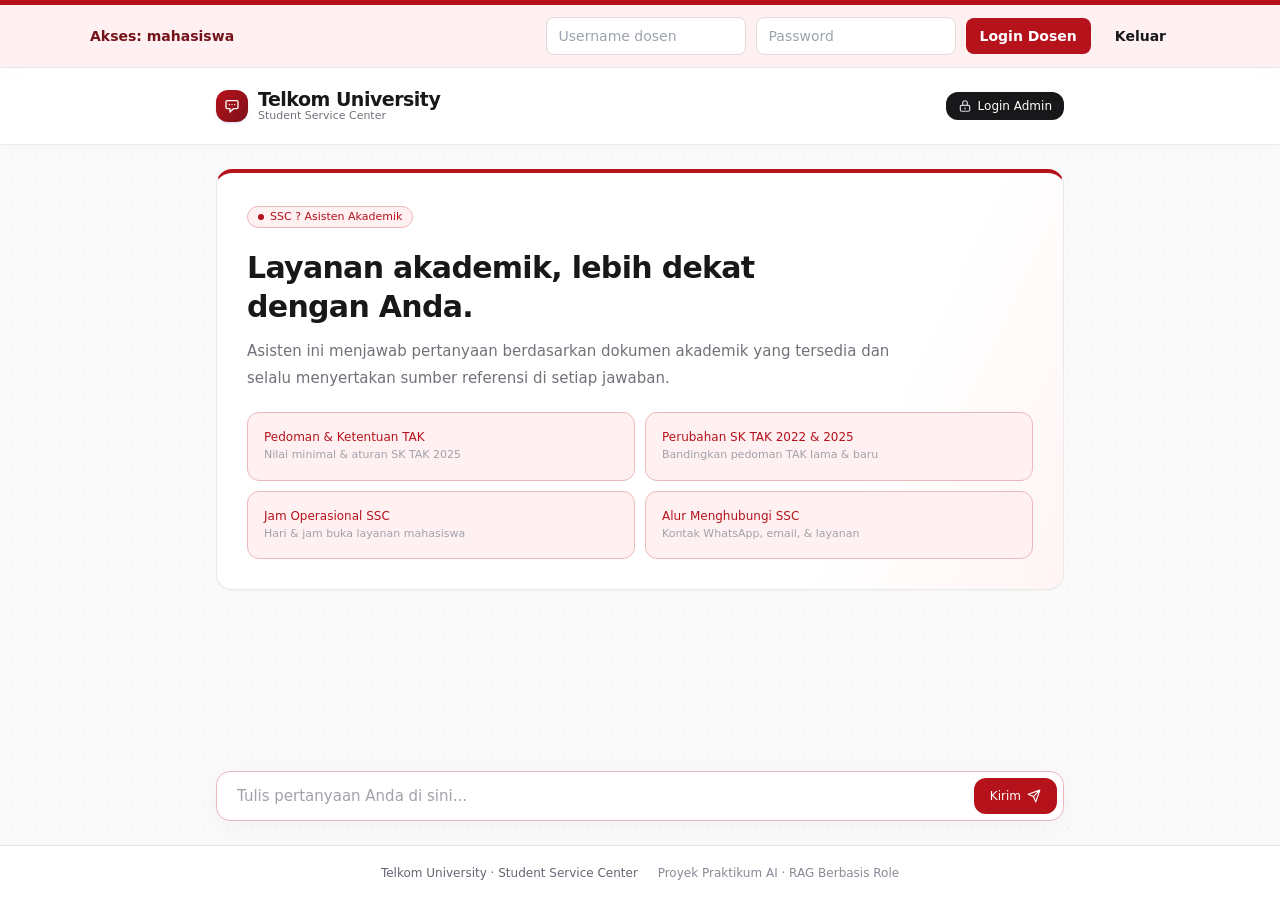
<file: static/index.html>
<!DOCTYPE html>
<html lang="id">
<head>
  <meta charset="UTF-8" />
  <meta name="viewport" content="width=device-width, initial-scale=1.0" />
  <title>Chatbot RAG — Asisten Dokumen Akademik</title>
  <link rel="stylesheet" href="/static/app.css" />
  <link rel="stylesheet" href="/static/brand.css?v=1" />
  <style>
    .bg-grid {
      background-image: radial-gradient(rgba(185, 28, 28, 0.045) 1px, transparent 1px);
      background-size: 24px 24px;
    }
  </style>
</head>
<body class="bg-[#FAFAFB] bg-grid text-zinc-900 font-sans antialiased min-h-screen flex flex-col">
  <div class="bg-indigo-50 border-b p-3 text-sm">
    <form id="userLogin" class="flex gap-2 flex-wrap"><span id="identityLabel">Akses: mahasiswa</span><input id="userName" placeholder="Username dosen" class="border rounded px-2"><input id="userPassword" type="password" placeholder="Password" class="border rounded px-2"><button>Login Dosen</button><button type="button" id="userLogout">Keluar</button><span id="loginError"></span></form>
  </div>


  <!-- Top Navbar -->
  <header class="bg-white/85 backdrop-blur-md border-b border-zinc-200/75 sticky top-0 z-20">
    <div class="max-w-4xl mx-auto px-4 sm:px-6 h-14 flex items-center justify-between gap-3">
      <div class="flex items-center gap-2.5">
        <div class="w-8 h-8 rounded-xl bg-gradient-to-br from-indigo-600 to-violet-600 text-white flex items-center justify-center shadow-sm shadow-indigo-500/25">
          <svg class="w-4 h-4" fill="none" stroke="currentColor" stroke-width="2" viewBox="0 0 24 24">
            <path stroke-linecap="round" stroke-linejoin="round" d="M8 10h.01M12 10h.01M16 10h.01M9 16H5a2 2 0 01-2-2V6a2 2 0 012-2h14a2 2 0 012 2v8a2 2 0 01-2 2h-5l-5 5v-5z" />
          </svg>
        </div>
        <div class="leading-tight">
          <span class="text-sm font-semibold tracking-tight text-zinc-900 block">Telkom University</span>
          <span class="text-[11px] text-zinc-500 block">Student Service Center</span>
        </div>
      </div>

      <div class="flex items-center gap-2">
        <button id="clearChatBtn" type="button" onclick="clearPublicChatHistory()" class="hidden text-xs font-medium text-indigo-600 bg-indigo-50 hover:bg-indigo-100 px-3 py-1.5 rounded-xl transition cursor-pointer">
          + Chat Baru
        </button>
        <a href="/admin" class="inline-flex items-center gap-1.5 text-xs font-medium px-3 py-1.5 rounded-xl bg-zinc-900 hover:bg-zinc-800 text-white shadow-xs transition">
          <svg class="w-3.5 h-3.5 text-zinc-300" fill="none" stroke="currentColor" stroke-width="2" viewBox="0 0 24 24">
            <path stroke-linecap="round" stroke-linejoin="round" d="M12 15v2m-6 4h12a2 2 0 002-2v-6a2 2 0 00-2-2H6a2 2 0 00-2 2v6a2 2 0 002 2zm10-10V7a4 4 0 00-8 0v4h8z" />
          </svg>
          Login Admin
        </a>
      </div>
    </div>
  </header>

  <!-- Main Chat Area -->
  <main class="flex-1 max-w-4xl w-full mx-auto px-4 sm:px-6 py-6 flex flex-col">
    <div id="chatBox" class="flex-1 space-y-5 overflow-y-auto pb-6">
      <!-- Hero Welcome Card -->
      <div id="welcomeState" class="bg-white border border-zinc-200/80 rounded-2xl p-6 shadow-[0_1px_3px_rgba(0,0,0,0.03)]">
        <div class="inline-flex items-center gap-1.5 text-[11px] font-medium text-indigo-700 bg-indigo-50 border border-indigo-100 px-2.5 py-0.5 rounded-full mb-3">
          <span class="w-1.5 h-1.5 rounded-full bg-indigo-500 animate-pulse"></span>
          SSC ? Asisten Akademik
        </div>
        <h1 class="text-lg font-semibold tracking-tight text-zinc-900">Layanan akademik, lebih dekat dengan Anda.</h1>
        <p class="text-sm text-zinc-500 mt-1 leading-relaxed max-w-2xl">
          Asisten ini menjawab pertanyaan berdasarkan dokumen akademik yang tersedia dan selalu menyertakan sumber referensi di setiap jawaban.
        </p>

        <div class="mt-5 grid grid-cols-1 sm:grid-cols-2 gap-2.5">
          <button type="button" onclick="usePrompt('Apa saja ketentuan dan nilai minimal TAK mahasiswa menurut SK TAK terbaru?')"
            class="text-left p-3 rounded-xl border border-zinc-200/80 bg-zinc-50/70 hover:bg-indigo-50/50 hover:border-indigo-200 transition group">
            <div class="text-xs font-medium text-zinc-800 group-hover:text-indigo-700">Pedoman &amp; Ketentuan TAK</div>
            <div class="text-[11px] text-zinc-400 mt-0.5">Nilai minimal &amp; aturan SK TAK 2025</div>
          </button>
          <button type="button" onclick="usePrompt('Apa perubahan aturan TAK pada SK 2025 dibandingkan SK TAK 2022?')"
            class="text-left p-3 rounded-xl border border-zinc-200/80 bg-zinc-50/70 hover:bg-indigo-50/50 hover:border-indigo-200 transition group">
            <div class="text-xs font-medium text-zinc-800 group-hover:text-indigo-700">Perubahan SK TAK 2022 &amp; 2025</div>
            <div class="text-[11px] text-zinc-400 mt-0.5">Bandingkan pedoman TAK lama &amp; baru</div>
          </button>
          <button type="button" onclick="usePrompt('Kapan jam operasional layanan SSC Telkom University?')"
            class="text-left p-3 rounded-xl border border-zinc-200/80 bg-zinc-50/70 hover:bg-indigo-50/50 hover:border-indigo-200 transition group">
            <div class="text-xs font-medium text-zinc-800 group-hover:text-indigo-700">Jam Operasional SSC</div>
            <div class="text-[11px] text-zinc-400 mt-0.5">Hari &amp; jam buka layanan mahasiswa</div>
          </button>
          <button type="button" onclick="usePrompt('Bagaimana alur menghubungi layanan SSC?')"
            class="text-left p-3 rounded-xl border border-zinc-200/80 bg-zinc-50/70 hover:bg-indigo-50/50 hover:border-indigo-200 transition group">
            <div class="text-xs font-medium text-zinc-800 group-hover:text-indigo-700">Alur Menghubungi SSC</div>
            <div class="text-[11px] text-zinc-400 mt-0.5">Kontak WhatsApp, email, &amp; layanan</div>
          </button>
        </div>
      </div>
    </div>

    <!-- Floating Composer -->
    <div class="sticky bottom-4 pt-2">
      <form id="chatForm" class="bg-white border border-zinc-200/90 rounded-2xl p-1.5 flex items-center gap-2 shadow-lg shadow-zinc-200/40 focus-within:ring-2 focus-within:ring-indigo-500/20 focus-within:border-indigo-400 transition">
        <input
          id="questionInput"
          type="text"
          placeholder="Tulis pertanyaan Anda di sini..."
          autocomplete="off"
          class="flex-1 px-3.5 py-2 text-sm text-zinc-900 placeholder:text-zinc-400 focus:outline-none bg-transparent"
          required
        />
        <button
          id="sendBtn"
          type="submit"
          class="inline-flex items-center gap-1.5 bg-indigo-600 hover:bg-indigo-700 disabled:opacity-40 text-white text-xs font-medium px-4 py-2.5 rounded-xl shadow-xs transition cursor-pointer"
        >
          <span>Kirim</span>
          <svg class="w-3.5 h-3.5" fill="none" stroke="currentColor" stroke-width="2" viewBox="0 0 24 24">
            <path stroke-linecap="round" stroke-linejoin="round" d="M22 2L11 13M22 2l-7 20-4-9-9-4 20-7z" />
          </svg>
        </button>
      </form>
    </div>
  </main>

  <!-- Source Preview Modal Popup -->
  <div id="sourceModal" class="hidden fixed inset-0 z-50 bg-zinc-900/50 backdrop-blur-xs flex items-center justify-center p-4">
    <div class="bg-white border border-zinc-200 rounded-2xl shadow-2xl w-full max-w-2xl max-h-[82vh] flex flex-col overflow-hidden">
      <div class="px-5 py-4 border-b border-zinc-100 flex items-center justify-between gap-3">
        <div class="min-w-0">
          <h3 id="sourceModalTitle" class="text-sm font-semibold text-zinc-900 truncate">Sumber Dokumen</h3>
          <p id="sourceModalMeta" class="text-xs text-zinc-500 mt-0.5"></p>
        </div>
        <button type="button" onclick="closeSourceModal()" class="text-zinc-400 hover:text-zinc-700 p-1.5 rounded-lg hover:bg-zinc-100 transition cursor-pointer">
          <svg class="w-4 h-4" fill="none" stroke="currentColor" stroke-width="2" viewBox="0 0 24 24">
            <path stroke-linecap="round" stroke-linejoin="round" d="M6 18L18 6M6 6l12 12" />
          </svg>
        </button>
      </div>
      <div id="sourceModalBody" class="p-5 overflow-y-auto overflow-x-hidden space-y-3 bg-zinc-50/50 flex-1 text-xs leading-relaxed text-zinc-700 break-words [overflow-wrap:anywhere]"></div>
      <div class="px-5 py-3 border-t border-zinc-100 bg-white flex items-center justify-between gap-2">
        <a id="sourceModalDownload" href="#" download class="hidden text-xs font-medium text-indigo-600 hover:text-indigo-700 px-3 py-1.5 rounded-lg hover:bg-indigo-50 transition">
          Unduh File Asli
        </a>
        <button type="button" onclick="closeSourceModal()" class="ml-auto text-xs font-medium text-zinc-700 bg-zinc-100 hover:bg-zinc-200 px-4 py-2 rounded-xl transition cursor-pointer">
          Tutup
        </button>
      </div>
    </div>
  </div>

  <script>
    const PUBLIC_CHAT_KEY = "public_chat_history_" + (sessionStorage.getItem("userRole") || "mahasiswa");
    const chatBox = document.getElementById("chatBox");
    const chatForm = document.getElementById("chatForm");
    const questionInput = document.getElementById("questionInput");
    const sendBtn = document.getElementById("sendBtn");
    const clearChatBtn = document.getElementById("clearChatBtn");
    const welcomeHtml = document.getElementById("welcomeState").outerHTML;

    function getPublicHistory() {
      try {
        return JSON.parse(sessionStorage.getItem(PUBLIC_CHAT_KEY) || "[]");
      } catch {
        return [];
      }
    }

    function savePublicHistory(items) {
      sessionStorage.setItem(PUBLIC_CHAT_KEY, JSON.stringify(items));
      if (items.length > 0) clearChatBtn.classList.remove("hidden");
      else clearChatBtn.classList.add("hidden");
    }

    window.clearPublicChatHistory = function () {
      sessionStorage.removeItem(PUBLIC_CHAT_KEY);
      clearChatBtn.classList.add("hidden");
      chatBox.innerHTML = welcomeHtml;
    };

    function escapeHtml(str) {
      return String(str)
        .replace(/&/g, "&amp;")
        .replace(/</g, "&lt;")
        .replace(/>/g, "&gt;")
        .replace(/"/g, "&quot;");
    }

    function formatMarkdown(text) {
      const escaped = escapeHtml(text || "");
      const lines = escaped.split(/\r?\n/);
      let html = "";
      let inUl = false;
      let inOl = false;

      function cleanLatex(expr) {
        return expr
          .replace(/\\left\s*([(\[{|])/g, "$1")
          .replace(/\\right\s*([)\]}|])/g, "$1")
          .replace(/\\frac\s*\{([^{}]+)\}\s*\{([^{}]+)\}/g, "$1 / $2")
          .replace(/\\times/g, "×")
          .replace(/\\div/g, "÷")
          .replace(/\\cdot/g, "·")
          .replace(/\\pm/g, "±")
          .replace(/\\leq/g, "≤")
          .replace(/\\geq/g, "≥")
          .replace(/\\neq/g, "≠")
          .replace(/\\approx/g, "≈")
          .replace(/\\%/g, "%")
          .replace(/_\{([^{}]+)\}/g, "$1")
          .replace(/\^\{([^{}]+)\}/g, "^$1")
          .replace(/\(\s+/g, "(")
          .replace(/\s+\)/g, ")")
          .replace(/\s{2,}/g, " ")
          .trim();
      }

      function inlineFormat(s) {
        const links = [];
        const stashLink = (href, label, external = true) => {
          const idx = links.length;
          const attrs = external ? ' target="_blank" rel="noopener noreferrer"' : "";
          links.push(`<a href="${href}"${attrs} class="text-indigo-600 hover:underline break-all">${label}</a>`);
          return `\u0000LINK${idx}\u0000`;
        };

        let out = s
          .replace(/\[([^\]]+)\]\(((?:https?:\/\/|mailto:)[^\s)]+)\)/g, (_, label, url) =>
            stashLink(url, label, url.startsWith("http"))
          )
          .replace(/(^|[\s(>])(https?:\/\/[^\s<)]+)/g, (_, pre, url) => {
            const cleanUrl = url.replace(/[.,;:!?]+$/, "");
            const trail = url.slice(cleanUrl.length);
            return pre + stashLink(cleanUrl, cleanUrl, true) + trail;
          })
          .replace(/(^|[\s(>])([a-zA-Z0-9._%+-]+@[a-zA-Z0-9.-]+\.[a-zA-Z]{2,})/g, (_, pre, email) =>
            pre + stashLink(`mailto:${email}`, email, false)
          )
          .replace(/(^|[\s(>])((?:linktr\.ee|(?:[a-zA-Z0-9-]+\.)+(?:ac\.id|id|com|org|edu|net))(?:\/[^\s<)]*)?)/g, (_, pre, domainUrl) => {
            const cleanUrl = domainUrl.replace(/[.,;:!?]+$/, "");
            const trail = domainUrl.slice(cleanUrl.length);
            return pre + stashLink(`https://${cleanUrl}`, cleanUrl, true) + trail;
          })
          .replace(/\*\*([^*]+)\*\*/g, '<strong class="font-semibold text-zinc-900">$1</strong>')
          .replace(/(^|[^\*])\*([^*\n]+)\*/g, '$1$2')
          .replace(/`([^`]+)`/g, '<code class="bg-zinc-100 text-zinc-800 px-1 py-0.5 rounded text-xs">$1</code>')
          .replace(/\$\$([^$]+)\$\$/g, (_, math) => `<span class="font-mono text-xs font-medium text-zinc-900 bg-zinc-100 px-1.5 py-0.5 rounded">${cleanLatex(math)}</span>`)
          .replace(/\$([^$\n]+)\$/g, (_, math) => `<span class="font-mono text-xs font-medium text-zinc-900 bg-zinc-100 px-1 py-0.5 rounded">${cleanLatex(math)}</span>`)
          .replace(/\\\((.+?)\\\)/g, (_, math) => `<span class="font-mono text-xs font-medium text-zinc-900 bg-zinc-100 px-1 py-0.5 rounded">${cleanLatex(math)}</span>`);

        return out.replace(/\u0000LINK(\d+)\u0000/g, (_, i) => links[Number(i)]);
      }

      function closeLists() {
        if (inUl) { html += "</ul>"; inUl = false; }
        if (inOl) { html += "</ol>"; inOl = false; }
      }

      function isTableRow(line) {
        return line.startsWith("|") && line.endsWith("|") && line.length > 2;
      }

      function isTableSeparator(line) {
        return /^\|[\s:\-\|]+\|$/.test(line);
      }

      function parseTableCells(line) {
        return line.slice(1, -1).split("|").map((c) => c.trim());
      }

      for (let i = 0; i < lines.length; i++) {
        const line = lines[i].trim();
        if (!line) {
          closeLists();
          continue;
        }

        if (/^(-{3,}|\*{3,})$/.test(line)) {
          closeLists();
          html += '<hr class="my-3 border-zinc-200/80" />';
          continue;
        }

        const blockMathMatch = line.match(/^(?:\$\$(.+)\$\$|\\\[(.+)\\\])$/);
        if (blockMathMatch) {
          closeLists();
          const expr = cleanLatex(blockMathMatch[1] || blockMathMatch[2] || "");
          html += `<div class="my-2 px-3.5 py-2.5 rounded-xl bg-zinc-50 border border-zinc-200/80 font-mono text-xs sm:text-sm font-medium text-zinc-900 text-center overflow-x-auto">${expr}</div>`;
          continue;
        }

        if (isTableRow(line) && i + 1 < lines.length && isTableSeparator(lines[i + 1].trim())) {
          closeLists();
          const headers = parseTableCells(line);
          i += 1; // lewati baris pemisah
          let tableHtml = '<div class="w-full max-w-full overflow-x-auto my-2.5 rounded-xl border border-zinc-200/80"><table class="w-full text-left border-collapse text-xs break-normal [overflow-wrap:normal]">';
          tableHtml += '<thead class="bg-zinc-50 border-b border-zinc-200/80"><tr>';
          headers.forEach((h) => {
            tableHtml += `<th class="px-3 py-2 font-semibold text-zinc-800 align-bottom leading-snug">${inlineFormat(h)}</th>`;
          });
          tableHtml += '</tr></thead><tbody class="divide-y divide-zinc-100 bg-white">';
          while (i + 1 < lines.length && isTableRow(lines[i + 1].trim())) {
            i += 1;
            const cells = parseTableCells(lines[i].trim());
            tableHtml += '<tr>';
            headers.forEach((_, colIdx) => {
              tableHtml += `<td class="px-3 py-2 text-zinc-700 align-top whitespace-nowrap sm:whitespace-normal">${inlineFormat(cells[colIdx] || "")}</td>`;
            });
            tableHtml += '</tr>';
          }
          tableHtml += '</tbody></table></div>';
          html += tableHtml;
          continue;
        }

        const ulMatch = line.match(/^[\*\-]\s+(.*)$/);
        const olMatch = line.match(/^(\d+)\.\s+(.*)$/);
        const hMatch = line.match(/^(#{1,3})\s+(.*)$/);

        if (ulMatch) {
          if (inOl) { html += "</ol>"; inOl = false; }
          if (!inUl) { html += '<ul class="list-disc pl-5 space-y-1 my-2">'; inUl = true; }
          html += `<li>${inlineFormat(ulMatch[1])}</li>`;
        } else if (olMatch) {
          if (inUl) { html += "</ul>"; inUl = false; }
          if (!inOl) { html += '<ol class="list-decimal pl-5 space-y-1 my-2">'; inOl = true; }
          html += `<li value="${olMatch[1]}">${inlineFormat(olMatch[2])}</li>`;
        } else if (hMatch) {
          closeLists();
          const level = hMatch[1].length;
          const cls = level === 1 ? "text-sm font-semibold text-zinc-900 mt-3 mb-1.5" : "text-xs font-semibold text-zinc-900 mt-2.5 mb-1";
          html += `<div class="${cls}">${inlineFormat(hMatch[2])}</div>`;
        } else {
          closeLists();
          html += `<p class="my-1.5 first:mt-0 last:mb-0">${inlineFormat(line)}</p>`;
        }
      }
      closeLists();
      return html;
    }

    window.usePrompt = function (text) {
      questionInput.value = text;
      if (typeof chatForm.requestSubmit === "function") {
        chatForm.requestSubmit();
      } else {
        chatForm.dispatchEvent(new Event("submit", { cancelable: true, bubbles: true }));
      }
    };

    function appendUserMessage(text) {
      const wrapper = document.createElement("div");
      wrapper.className = "flex justify-end";
      wrapper.innerHTML = `
        <div class="bg-zinc-900 text-white rounded-2xl rounded-br-md px-4 py-3 max-w-xl shadow-xs">
          <p class="text-sm leading-relaxed whitespace-pre-wrap">${escapeHtml(text)}</p>
        </div>
      `;
      chatBox.appendChild(wrapper);
      chatBox.scrollTop = chatBox.scrollHeight;
    }

    function appendLoading() {
      const el = document.createElement("div");
      el.id = "loadingBubble";
      el.className = "flex justify-start";
      el.innerHTML = `
        <div class="bg-white border border-zinc-200/80 rounded-2xl rounded-bl-md px-4 py-3 shadow-xs flex items-center gap-2.5 text-xs text-zinc-500">
          <span class="inline-flex gap-1">
            <span class="w-1.5 h-1.5 bg-indigo-500 rounded-full animate-bounce"></span>
            <span class="w-1.5 h-1.5 bg-indigo-500 rounded-full animate-bounce [animation-delay:0.15s]"></span>
            <span class="w-1.5 h-1.5 bg-indigo-500 rounded-full animate-bounce [animation-delay:0.3s]"></span>
          </span>
          <span>Mencari dokumen &amp; menyusun jawaban...</span>
        </div>
      `;
      chatBox.appendChild(el);
      chatBox.scrollTop = chatBox.scrollHeight;
    }

    function removeLoading() {
      const el = document.getElementById("loadingBubble");
      if (el) el.remove();
    }

    function appendBotMessage(answer, sources = []) {
      const wrapper = document.createElement("div");
      wrapper.className = "flex justify-start items-start gap-2.5";

      let sourcesHtml = "";
      if (sources && sources.length > 0) {
        const items = sources
          .map(
            (s) => `
            <button type="button" onclick="openSourceModal(${Number(s.document_id)}, '${escapeHtml(s.title)}')"
               class="inline-flex items-center gap-1.5 text-xs bg-zinc-50 hover:bg-indigo-50/70 text-zinc-700 hover:text-indigo-700 px-2.5 py-1.5 rounded-lg border border-zinc-200/80 hover:border-indigo-200 transition cursor-pointer">
              <svg class="w-3.5 h-3.5 text-indigo-500 shrink-0" fill="none" stroke="currentColor" stroke-width="2" viewBox="0 0 24 24">
                <path stroke-linecap="round" stroke-linejoin="round" d="M7 21h10a2 2 0 002-2V9.414a1 1 0 00-.293-.707l-5.414-5.414A1 1 0 0012.586 3H7a2 2 0 00-2 2v14a2 2 0 002 2z" />
              </svg>
              <span class="font-medium truncate max-w-[220px]">${escapeHtml(s.title)}</span>
              <span class="text-[10px] font-semibold text-zinc-400 bg-white px-1.5 py-0.5 rounded border border-zinc-200/70">${Math.round(s.score * 100)}%</span>
            </button>`
          )
          .join("");
        sourcesHtml = `
          <div class="mt-3.5 pt-3 border-t border-zinc-100">
            <div class="text-[10px] font-semibold text-zinc-400 uppercase tracking-wider mb-2">Sumber Referensi</div>
            <div class="flex flex-wrap gap-1.5">${items}</div>
          </div>
        `;
      }

      wrapper.innerHTML = `
        <div class="w-7 h-7 rounded-lg bg-indigo-50 border border-indigo-100 text-indigo-600 flex items-center justify-center shrink-0 mt-0.5">
          <svg class="w-3.5 h-3.5" fill="none" stroke="currentColor" stroke-width="2" viewBox="0 0 24 24">
            <path stroke-linecap="round" stroke-linejoin="round" d="M8 10h.01M12 10h.01M16 10h.01M9 16H5a2 2 0 01-2-2V6a2 2 0 012-2h14a2 2 0 012 2v8a2 2 0 01-2 2h-5l-5 5v-5z" />
          </svg>
        </div>
        <div class="bg-white border border-zinc-200/80 rounded-2xl rounded-tl-md p-4 max-w-[calc(100%-2.5rem)] sm:max-w-2xl min-w-0 shadow-[0_1px_2px_rgba(0,0,0,0.03)]">
          <div class="text-sm leading-relaxed text-zinc-800 break-words [overflow-wrap:anywhere]">${formatMarkdown(answer)}</div>
          ${sourcesHtml}
        </div>
      `;
      chatBox.appendChild(wrapper);
      chatBox.scrollTop = chatBox.scrollHeight;
    }

    chatForm.addEventListener("submit", async (e) => {
      e.preventDefault();
      const question = questionInput.value.trim();
      if (!question) return;

      const history = getPublicHistory();
      history.push({ role: "user", text: question });
      savePublicHistory(history);

      appendUserMessage(question);
      questionInput.value = "";
      sendBtn.disabled = true;
      appendLoading();

      try {
        const res = await fetch("/api/chat", {
          method: "POST",
          headers: { "Content-Type": "application/json", ...(sessionStorage.getItem("userToken") ? {Authorization:`Bearer ${sessionStorage.getItem("userToken")}`} : {}) },
          body: JSON.stringify({ question, role: sessionStorage.getItem("userRole") || "mahasiswa" }),
        });
        const data = await res.json();
        removeLoading();
        const botAnswer = !res.ok ? (data.detail || "Terjadi kesalahan pada server.") : data.answer;
        const botSources = !res.ok ? [] : (data.sources || []);
        appendBotMessage(botAnswer, botSources);

        const updated = getPublicHistory();
        updated.push({ role: "bot", text: botAnswer, sources: botSources });
        savePublicHistory(updated);
      } catch (err) {
        removeLoading();
        const errText = "Gagal terhubung ke server backend.";
        appendBotMessage(errText);

        const updated = getPublicHistory();
        updated.push({ role: "bot", text: errText, sources: [] });
        savePublicHistory(updated);
      } finally {
        sendBtn.disabled = false;
        questionInput.focus();
      }
    });

    window.openSourceModal = async function (docId, fallbackTitle) {
      const modal = document.getElementById("sourceModal");
      const titleEl = document.getElementById("sourceModalTitle");
      const metaEl = document.getElementById("sourceModalMeta");
      const bodyEl = document.getElementById("sourceModalBody");
      const dlEl = document.getElementById("sourceModalDownload");

      titleEl.textContent = fallbackTitle || "Memuat dokumen...";
      metaEl.textContent = "";
      dlEl.classList.add("hidden");
      bodyEl.innerHTML = `<div class="text-xs text-zinc-500 py-8 text-center">Mengambil isi dokumen...</div>`;
      modal.classList.remove("hidden");

      try {
        const res = await fetch(`/api/public/documents/${docId}?role=${encodeURIComponent(sessionStorage.getItem("userRole") || "mahasiswa")}`, {headers:sessionStorage.getItem("userToken") ? {Authorization:`Bearer ${sessionStorage.getItem("userToken")}`} : {}});
        const data = await res.json();
        if (!res.ok) {
          bodyEl.innerHTML = `<div class="text-xs text-red-600 py-8 text-center">${escapeHtml(data.detail || "Dokumen tidak ditemukan.")}</div>`;
          return;
        }
        const doc = data.document;
        const content = data.content || "";
        titleEl.textContent = doc.title;
        metaEl.textContent = `Dokumen ${doc.file_type.toUpperCase()}`;
        dlEl.href = data.url;
        dlEl.onclick = async e => {
          e.preventDefault();
          const response = await fetch(data.url, {headers:sessionStorage.getItem("userToken") ? {Authorization:`Bearer ${sessionStorage.getItem("userToken")}`} : {}});
          if (!response.ok) { alert("Akses file ditolak."); return; }
          const objectUrl=URL.createObjectURL(await response.blob());
          const a=document.createElement("a");a.href=objectUrl;a.download=data.document.filename;a.click();setTimeout(()=>URL.revokeObjectURL(objectUrl),1000);
        };
        dlEl.classList.remove("hidden");

        bodyEl.innerHTML = !content.trim()
          ? `<div class="text-xs text-zinc-500 py-8 text-center">Isi dokumen kosong.</div>`
          : `<div class="bg-white border border-zinc-200/80 rounded-xl p-5 shadow-[0_1px_2px_rgba(0,0,0,0.02)] text-xs leading-relaxed text-zinc-700">${formatMarkdown(content)}</div>`;
      } catch {
        bodyEl.innerHTML = `<div class="text-xs text-red-600 py-8 text-center">Gagal memuat isi dokumen.</div>`;
      }
    };

    window.closeSourceModal = function () {
      document.getElementById("sourceModal").classList.add("hidden");
    };

    document.getElementById("sourceModal").addEventListener("click", (e) => {
      if (e.target.id === "sourceModal") closeSourceModal();
    });

    document.addEventListener("keydown", (e) => {
      if (e.key === "Escape") closeSourceModal();
    });

    (function restorePublicChat() {
      const history = getPublicHistory();
      if (history.length > 0) {
        clearChatBtn.classList.remove("hidden");
        history.forEach((item) => {
          if (item.role === "user") appendUserMessage(item.text);
          else appendBotMessage(item.text, item.sources || []);
        });
      }
    })();
  </script>
<script>
    document.getElementById('identityLabel').textContent='Akses: '+(sessionStorage.getItem('userRole') || 'mahasiswa');
    document.getElementById('userLogin').onsubmit=async e=>{
      e.preventDefault();
      try {
        const res=await fetch('/api/auth/user-login',{method:'POST',headers:{'Content-Type':'application/json'},body:JSON.stringify({username:document.getElementById('userName').value,password:document.getElementById('userPassword').value})});
        const data=await res.json(); if(!res.ok) throw new Error(data.detail);
        sessionStorage.setItem('userToken',data.token);sessionStorage.setItem('userRole',data.role); localStorage.removeItem('chatHistory');location.reload();
      }catch(e){document.getElementById('loginError').textContent=e.message;}
    };
    document.getElementById('userLogout').onclick=()=>{sessionStorage.removeItem('userToken');sessionStorage.removeItem('userRole');sessionStorage.removeItem('public_chat_history_dosen');location.reload();};
  </script><footer class="brand-footer">Telkom University &middot; Student Service Center <span>Proyek Praktikum AI &middot; RAG Berbasis Role</span></footer>
</body>
</html>
</file>
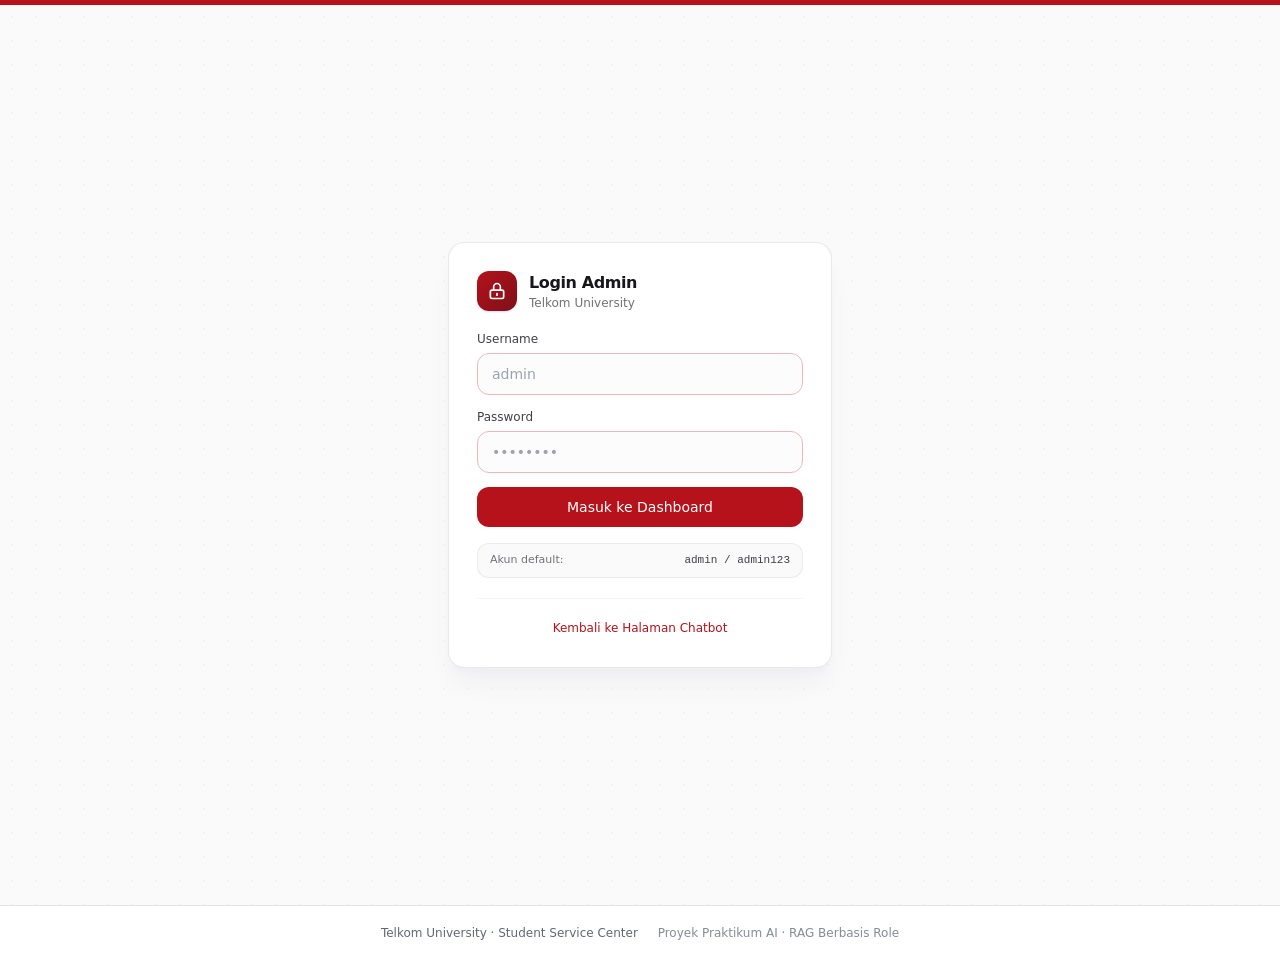
<file: static/admin.html>
<!DOCTYPE html>
<html lang="id">
<head>
  <meta charset="UTF-8" />
  <meta name="viewport" content="width=device-width, initial-scale=1.0" />
  <title>Login Admin — Chatbot RAG</title>
  <link rel="stylesheet" href="/static/app.css" />
  <link rel="stylesheet" href="/static/brand.css?v=1" />
  <style>
    .bg-grid {
      background-image: radial-gradient(rgba(185, 28, 28, 0.045) 1px, transparent 1px);
      background-size: 24px 24px;
    }
  </style>
</head>
<body class="bg-[#FAFAFB] text-zinc-900 font-sans antialiased min-h-screen">

  <!-- Toast Notification -->
  <div id="toast" class="hidden fixed bottom-5 right-5 z-50 flex items-center gap-2 bg-zinc-900 text-white text-xs font-medium px-4 py-2.5 rounded-xl shadow-lg">
    <span class="w-1.5 h-1.5 rounded-full bg-emerald-400"></span>
    <span id="toastText"></span>
  </div>

  <!-- Chunks Modal Popup -->
  <div id="chunksModal" class="hidden fixed inset-0 z-50 bg-zinc-900/50 backdrop-blur-xs flex items-center justify-center p-4">
    <div class="bg-white border border-zinc-200 rounded-2xl shadow-2xl w-full max-w-2xl max-h-[82vh] flex flex-col overflow-hidden">
      <div class="px-5 py-4 border-b border-zinc-100 flex items-center justify-between gap-3">
        <div class="min-w-0">
          <h3 id="modalDocTitle" class="text-sm font-semibold text-zinc-900 truncate">Detail Chunks</h3>
          <p id="modalDocMeta" class="text-xs text-zinc-500 mt-0.5"></p>
        </div>
        <button type="button" onclick="closeChunksModal()" class="text-zinc-400 hover:text-zinc-700 p-1.5 rounded-lg hover:bg-zinc-100 transition cursor-pointer">
          <svg class="w-4 h-4" fill="none" stroke="currentColor" stroke-width="2" viewBox="0 0 24 24">
            <path stroke-linecap="round" stroke-linejoin="round" d="M6 18L18 6M6 6l12 12" />
          </svg>
        </button>
      </div>
      <div id="modalChunksList" class="p-5 overflow-y-auto overflow-x-hidden space-y-3 bg-zinc-50/50 flex-1"></div>
      <div class="px-5 py-3 border-t border-zinc-100 bg-white flex justify-end">
        <button type="button" onclick="closeChunksModal()" class="text-xs font-medium text-zinc-700 bg-zinc-100 hover:bg-zinc-200 px-4 py-2 rounded-xl transition cursor-pointer">
          Tutup
        </button>
      </div>
    </div>
  </div>

  <!-- Chatbot Modal Popup -->
  <div id="chatModal" class="hidden fixed inset-0 z-50 bg-zinc-900/50 backdrop-blur-xs flex items-center justify-center p-4">
    <div class="bg-white border border-zinc-200 rounded-2xl shadow-2xl w-full max-w-2xl h-[82vh] flex flex-col overflow-hidden">
      <div class="px-5 py-3.5 border-b border-zinc-100 flex items-center justify-between gap-3">
        <div class="flex items-center gap-2.5 min-w-0">
          <div class="w-8 h-8 rounded-xl bg-gradient-to-br from-indigo-600 to-violet-600 text-white flex items-center justify-center shadow-xs shrink-0">
            <svg class="w-4 h-4" fill="none" stroke="currentColor" stroke-width="2" viewBox="0 0 24 24">
              <path stroke-linecap="round" stroke-linejoin="round" d="M8 10h.01M12 10h.01M16 10h.01M9 16H5a2 2 0 01-2-2V6a2 2 0 012-2h14a2 2 0 012 2v8a2 2 0 01-2 2h-5l-5 5v-5z" />
            </svg>
          </div>
          <div class="min-w-0">
            <h3 class="text-sm font-semibold text-zinc-900 truncate">Telkom University</h3>
            <p class="text-[11px] text-zinc-500">Uji coba asisten dokumen akademik</p>
          </div>
        </div>
        <div class="flex items-center gap-1.5 shrink-0">
          <button type="button" onclick="startNewAdminChat()" class="text-[11px] font-medium text-indigo-600 bg-indigo-50 hover:bg-indigo-100 px-2.5 py-1.5 rounded-lg transition cursor-pointer">
            + Chat Baru
          </button>
          <button type="button" id="toggleHistoryBtn" onclick="toggleAdminHistoryView()" class="text-[11px] font-medium text-zinc-600 hover:text-zinc-900 bg-zinc-100 hover:bg-zinc-200/80 px-2.5 py-1.5 rounded-lg transition cursor-pointer">
            Riwayat
          </button>
          <button type="button" onclick="closeChatModal()" class="text-zinc-400 hover:text-zinc-700 p-1.5 rounded-lg hover:bg-zinc-100 transition cursor-pointer">
            <svg class="w-4 h-4" fill="none" stroke="currentColor" stroke-width="2" viewBox="0 0 24 24">
              <path stroke-linecap="round" stroke-linejoin="round" d="M6 18L18 6M6 6l12 12" />
            </svg>
          </button>
        </div>
      </div>

      <!-- Riwayat Chat Panel (Hidden by default) -->
      <div id="adminHistoryPanel" class="hidden flex-1 p-5 overflow-y-auto bg-zinc-50/50 space-y-2.5"></div>

      <div id="adminChatBox" class="flex-1 p-5 overflow-y-auto overflow-x-hidden space-y-4 bg-zinc-50/50"></div>

      <div id="adminChatFooter" class="p-3.5 border-t border-zinc-100 bg-white">
        <form id="adminChatForm" class="bg-zinc-50 border border-zinc-200/90 rounded-xl p-1.5 flex items-center gap-2 focus-within:bg-white focus-within:ring-2 focus-within:ring-indigo-500/20 focus-within:border-indigo-400 transition">
          <input
            id="adminQuestionInput"
            type="text"
            placeholder="Tulis pertanyaan untuk menguji chatbot..."
            autocomplete="off"
            class="flex-1 px-3 py-1.5 text-sm text-zinc-900 placeholder:text-zinc-400 focus:outline-none bg-transparent"
            required
          />
          <button
            id="adminSendBtn"
            type="submit"
            class="inline-flex items-center gap-1.5 bg-indigo-600 hover:bg-indigo-700 disabled:opacity-40 text-white text-xs font-medium px-3.5 py-2 rounded-lg shadow-xs transition cursor-pointer"
          >
            <span>Kirim</span>
            <svg class="w-3.5 h-3.5" fill="none" stroke="currentColor" stroke-width="2" viewBox="0 0 24 24">
              <path stroke-linecap="round" stroke-linejoin="round" d="M22 2L11 13M22 2l-7 20-4-9-9-4 20-7z" />
            </svg>
          </button>
        </form>
      </div>
    </div>
  </div>

  <!-- Modal Tracking Kuota Groq API -->
  <div id="quotaModal" class="hidden fixed inset-0 z-50 bg-zinc-950/40 backdrop-blur-[2px] flex items-center justify-center p-4">
    <div class="bg-white border border-zinc-200 rounded-2xl shadow-2xl w-full max-w-2xl max-h-[85vh] flex flex-col overflow-hidden">
      <div class="px-5 py-4 border-b border-zinc-100 flex items-center justify-between gap-3">
        <div class="flex items-center gap-2.5 min-w-0">
          <div class="w-8 h-8 rounded-xl bg-gradient-to-br from-indigo-600 to-violet-600 text-white flex items-center justify-center shrink-0 shadow-xs">
            <svg class="w-4 h-4" fill="none" stroke="currentColor" stroke-width="2" viewBox="0 0 24 24">
              <path stroke-linecap="round" stroke-linejoin="round" d="M9 19v-6a2 2 0 00-2-2H5a2 2 0 00-2 2v6a2 2 0 002 2h2a2 2 0 002-2zm0 0V9a2 2 0 012-2h2a2 2 0 012 2v10m-6 0a2 2 0 002 2h2a2 2 0 002-2m0 0V5a2 2 0 012-2h2a2 2 0 012 2v14a2 2 0 01-2 2h-2a2 2 0 01-2-2z" />
            </svg>
          </div>
          <div class="min-w-0">
            <h3 class="text-sm font-semibold text-zinc-900">Tracking Kuota Groq API</h3>
            <p id="quotaModelInfo" class="text-xs text-zinc-500 mt-0.5 truncate">Memuat status...</p>
          </div>
        </div>
        <div class="flex items-center gap-1.5 shrink-0">
          <button type="button" onclick="loadGroqQuota()" class="text-xs font-medium text-indigo-600 bg-indigo-50 hover:bg-indigo-100 px-2.5 py-1.5 rounded-lg transition cursor-pointer">
            Refresh
          </button>
          <button type="button" onclick="closeQuotaModal()" class="text-zinc-400 hover:text-zinc-700 p-1.5 rounded-lg hover:bg-zinc-100 transition cursor-pointer">
            <svg class="w-4 h-4" fill="none" stroke="currentColor" stroke-width="2" viewBox="0 0 24 24">
              <path stroke-linecap="round" stroke-linejoin="round" d="M6 18L18 6M6 6l12 12" />
            </svg>
          </button>
        </div>
      </div>

      <div id="quotaContent" class="p-5 overflow-y-auto space-y-4 bg-zinc-50/40">
        <div class="text-center text-xs text-zinc-400 py-8">Memuat data kuota...</div>
      </div>
    </div>
  </div>

  <!-- Login Section -->
  <section id="loginSection" class="min-h-screen bg-grid flex items-center justify-center p-4">
    <div class="bg-white border border-zinc-200/80 rounded-2xl shadow-xl shadow-zinc-200/40 w-full max-w-sm p-7">
      <div class="flex items-center gap-3 mb-5">
        <div class="w-10 h-10 rounded-xl bg-gradient-to-br from-indigo-600 to-violet-600 text-white flex items-center justify-center shadow-sm shadow-indigo-500/25">
          <svg class="w-5 h-5" fill="none" stroke="currentColor" stroke-width="2" viewBox="0 0 24 24">
            <path stroke-linecap="round" stroke-linejoin="round" d="M12 15v2m-6 4h12a2 2 0 002-2v-6a2 2 0 00-2-2H6a2 2 0 00-2 2v6a2 2 0 002 2zm10-10V7a4 4 0 00-8 0v4h8z" />
          </svg>
        </div>
        <div>
          <h1 class="text-base font-semibold tracking-tight text-zinc-900">Login Admin</h1>
          <p class="text-xs text-zinc-500">Telkom University</p>
        </div>
      </div>

      <div id="loginError" class="hidden mb-4 text-xs bg-red-50 text-red-700 border border-red-200 rounded-xl p-3"></div>

      <form id="loginForm" class="space-y-3.5">
        <div>
          <label class="block text-xs font-medium text-zinc-700 mb-1.5">Username</label>
          <input id="loginUsername" type="text" placeholder="admin" required
            class="w-full border border-zinc-200 rounded-xl px-3.5 py-2.5 text-sm bg-zinc-50/50 focus:bg-white focus:outline-none focus:ring-2 focus:ring-indigo-500/20 focus:border-indigo-500 transition" />
        </div>
        <div>
          <label class="block text-xs font-medium text-zinc-700 mb-1.5">Password</label>
          <input id="loginPassword" type="password" placeholder="••••••••" required
            class="w-full border border-zinc-200 rounded-xl px-3.5 py-2.5 text-sm bg-zinc-50/50 focus:bg-white focus:outline-none focus:ring-2 focus:ring-indigo-500/20 focus:border-indigo-500 transition" />
        </div>
        <button type="submit" class="w-full bg-indigo-600 hover:bg-indigo-700 text-white text-sm font-medium py-2.5 rounded-xl shadow-xs transition cursor-pointer">
          Masuk ke Dashboard
        </button>
      </form>

      <div class="mt-4 bg-zinc-50 border border-zinc-200/70 rounded-xl px-3 py-2 text-[11px] text-zinc-500 flex items-center justify-between">
        <span>Akun default:</span>
        <code class="text-zinc-700 font-medium">admin / admin123</code>
      </div>

      <div class="mt-5 pt-4 border-t border-zinc-100 text-center">
        <a href="/" class="text-xs text-zinc-500 hover:text-indigo-600 transition font-medium">Kembali ke Halaman Chatbot</a>
      </div>
    </div>
  </section>

  <!-- Dashboard Layout (Sidebar + Main) -->
  <section id="dashboardSection" class="hidden min-h-screen flex flex-col md:flex-row">
    <!-- Sidebar -->
    <aside class="w-full md:w-64 bg-white border-b md:border-b-0 md:border-r border-zinc-200/80 flex flex-col shrink-0">
      <div class="h-14 px-5 flex items-center gap-2.5 border-b border-zinc-100">
        <div class="w-7 h-7 rounded-lg bg-gradient-to-br from-indigo-600 to-violet-600 text-white flex items-center justify-center shadow-xs">
          <svg class="w-3.5 h-3.5" fill="none" stroke="currentColor" stroke-width="2" viewBox="0 0 24 24">
            <path stroke-linecap="round" stroke-linejoin="round" d="M12 6.253v13m0-13C10.832 5.477 9.246 5 7.5 5S4.168 5.477 3 6.253v13C4.168 18.477 5.754 18 7.5 18s3.332.477 4.5 1.253m0-13C13.168 5.477 14.754 5 16.5 5c1.747 0 3.332.477 4.5 1.253v13C19.832 18.477 18.247 18 16.5 18c-1.746 0-3.332.477-4.5 1.253" />
          </svg>
        </div>
        <span class="text-sm font-semibold tracking-tight text-zinc-900">Admin Panel</span>
      </div>

      <nav class="p-3 space-y-1 flex-1">
        <div class="px-2.5 py-1.5 text-[10px] font-semibold uppercase tracking-wider text-zinc-400">Workspace</div>
        <a href="#knowledge" class="flex items-center gap-2.5 px-3 py-2 rounded-xl text-xs font-medium bg-indigo-50/80 text-indigo-700">
          <svg class="w-4 h-4" fill="none" stroke="currentColor" stroke-width="2" viewBox="0 0 24 24">
            <path stroke-linecap="round" stroke-linejoin="round" d="M19 11H5m14 0a2 2 0 012 2v6a2 2 0 01-2 2H5a2 2 0 01-2-2v-6a2 2 0 012-2m14 0V9a2 2 0 00-2-2M5 11V9a2 2 0 012-2m0 0V5a2 2 0 012-2h6a2 2 0 012 2v2M7 7h10" />
          </svg>
          Knowledge Base
        </a>
        <button type="button" onclick="openChatModal()" class="w-full flex items-center gap-2.5 px-3 py-2 rounded-xl text-xs font-medium text-zinc-600 hover:bg-zinc-100/80 hover:text-zinc-900 transition cursor-pointer">
          <svg class="w-4 h-4 text-zinc-400" fill="none" stroke="currentColor" stroke-width="2" viewBox="0 0 24 24">
            <path stroke-linecap="round" stroke-linejoin="round" d="M8 10h.01M12 10h.01M16 10h.01M9 16H5a2 2 0 01-2-2V6a2 2 0 012-2h14a2 2 0 012 2v8a2 2 0 01-2 2h-5l-5 5v-5z" />
          </svg>
          Buka Chatbot
        </button>
        <button type="button" onclick="openQuotaModal()" class="w-full flex items-center gap-2.5 px-3 py-2 rounded-xl text-xs font-medium text-zinc-600 hover:bg-zinc-100/80 hover:text-zinc-900 transition cursor-pointer">
          <svg class="w-4 h-4 text-zinc-400" fill="none" stroke="currentColor" stroke-width="2" viewBox="0 0 24 24">
            <path stroke-linecap="round" stroke-linejoin="round" d="M9 19v-6a2 2 0 00-2-2H5a2 2 0 00-2 2v6a2 2 0 002 2h2a2 2 0 002-2zm0 0V9a2 2 0 012-2h2a2 2 0 012 2v10m-6 0a2 2 0 002 2h2a2 2 0 002-2m0 0V5a2 2 0 012-2h2a2 2 0 012 2v14a2 2 0 01-2 2h-2a2 2 0 01-2-2z" />
          </svg>
          Kuota Groq API
        </button>
      </nav>

      <div class="p-3 border-t border-zinc-100 flex items-center justify-between gap-2">
        <div class="flex items-center gap-2 min-w-0">
          <div class="w-7 h-7 rounded-full bg-zinc-900 text-white text-[11px] font-semibold flex items-center justify-center shrink-0">A</div>
          <div class="min-w-0">
            <div class="text-xs font-medium text-zinc-800 truncate">Admin SSC</div>
            <div class="text-[10px] text-emerald-600 font-medium">● Online</div>
          </div>
        </div>
        <button id="logoutBtn" class="text-xs font-medium text-zinc-500 hover:text-red-600 px-2 py-1 rounded-lg hover:bg-red-50 transition cursor-pointer">
          Logout
        </button>
      </div>
    </aside>

    <!-- Main Content -->
    <main class="flex-1 p-5 sm:p-8 max-w-6xl w-full space-y-6">
      <div>
        <h1 class="text-xl font-semibold tracking-tight text-zinc-900">Knowledge Base</h1>
        <p class="text-xs text-zinc-500 mt-0.5">Unggah dan kelola dokumen referensi untuk Chatbot RAG.</p>
      </div>

      <!-- KPI Cards (2 Columns) -->
      <div class="grid grid-cols-1 sm:grid-cols-2 gap-4">
        <div class="bg-white border border-zinc-200/80 rounded-2xl p-4 shadow-[0_1px_2px_rgba(0,0,0,0.03)] flex items-center justify-between">
          <div>
            <div class="text-xs font-medium text-zinc-500">Total Dokumen</div>
            <div id="statDocs" class="text-2xl font-semibold text-zinc-900 mt-1">0</div>
          </div>
          <div class="w-10 h-10 rounded-xl bg-emerald-50 text-emerald-600 flex items-center justify-center">
            <svg class="w-5 h-5" fill="none" stroke="currentColor" stroke-width="2" viewBox="0 0 24 24">
              <path stroke-linecap="round" stroke-linejoin="round" d="M9 12h6m-6 4h6m2 5H7a2 2 0 01-2-2V5a2 2 0 012-2h5.586a1 1 0 01.707.293l5.414 5.414a1 1 0 01.293.707V19a2 2 0 01-2 2z" />
            </svg>
          </div>
        </div>

        <div class="bg-white border border-zinc-200/80 rounded-2xl p-4 shadow-[0_1px_2px_rgba(0,0,0,0.03)] flex items-center justify-between">
          <div>
            <div class="text-xs font-medium text-zinc-500">Chunks Terindeks</div>
            <div id="statChunks" class="text-2xl font-semibold text-zinc-900 mt-1">0</div>
          </div>
          <div class="w-10 h-10 rounded-xl bg-indigo-50 text-indigo-600 flex items-center justify-center">
            <svg class="w-5 h-5" fill="none" stroke="currentColor" stroke-width="2" viewBox="0 0 24 24">
              <path stroke-linecap="round" stroke-linejoin="round" d="M4 7v10c0 2.21 3.582 4 8 4s8-1.79 8-4V7M4 7c0 2.21 3.582 4 8 4s8-1.79 8-4M4 7c0-2.21 3.582-4 8-4s8 1.79 8 4" />
            </svg>
          </div>
        </div>
      </div>

      <!-- Upload & Documents Grid -->
      <div class="grid grid-cols-1 lg:grid-cols-12 gap-6">
        <!-- Left: Upload Form -->
        <div class="lg:col-span-5 bg-white border border-zinc-200/80 rounded-2xl p-5 shadow-[0_1px_2px_rgba(0,0,0,0.03)] h-fit">
          <h2 class="text-sm font-semibold text-zinc-900">Upload Dokumen RAG</h2>
          <p class="text-xs text-zinc-500 mt-0.5 mb-4">Dokumen akan diekstrak, di-chunking, dan diindeks ke database.</p>

          <div id="uploadMsg" class="hidden mb-4 text-xs rounded-xl p-3"></div>

          <section class="space-y-2 mb-5"><h3>Manajemen Role</h3><form id="roleForm"><input id="newRole" placeholder="Nama role baru" required class="border rounded p-2"><button class="bg-indigo-600 text-white rounded p-2">Tambah Role</button></form><div id="roleList"></div><p id="roleError" class="text-red-600"></p></section>
          <form id="uploadForm" class="space-y-4">
            <div>
              <label class="block text-xs font-medium text-zinc-700 mb-1.5">Judul Dokumen (opsional)</label>
              <input id="docTitle" type="text" placeholder="Misal: Pedoman TAK 2025"
                class="w-full border border-zinc-200 rounded-xl px-3.5 py-2 text-sm bg-zinc-50/50 focus:bg-white focus:outline-none focus:ring-2 focus:ring-indigo-500/20 focus:border-indigo-500 transition" />
            </div>

            <fieldset><legend>Role yang boleh mengakses dokumen</legend><div id="roleChoices"></div></fieldset>
            <!-- Custom Dropzone -->
            <div>
              <label class="block text-xs font-medium text-zinc-700 mb-1.5">File Dokumen (PDF, DOCX, TXT)</label>
              <label for="docFile" class="flex flex-col items-center justify-center border-2 border-dashed border-zinc-200 hover:border-indigo-400 bg-zinc-50/60 hover:bg-indigo-50/30 rounded-xl p-5 cursor-pointer transition text-center">
                <svg class="w-6 h-6 text-zinc-400 mb-1.5" fill="none" stroke="currentColor" stroke-width="1.8" viewBox="0 0 24 24">
                  <path stroke-linecap="round" stroke-linejoin="round" d="M7 16a4 4 0 01-.88-7.903A5 5 0 1115.9 6L16 6a5 5 0 011 9.9M15 13l-3-3m0 0l-3 3m3-3v12" />
                </svg>
                <span id="fileLabel" class="text-xs font-medium text-zinc-600">Klik untuk pilih file PDF, DOCX, XLSX, CSV, atau TXT</span>
                <input id="docFile" type="file" accept=".pdf,.docx,.xlsx,.txt,.md,.csv" required class="hidden" />
              </label>
            </div>

            <button id="uploadBtn" type="submit" class="w-full bg-indigo-600 hover:bg-indigo-700 disabled:opacity-50 text-white text-xs font-medium px-5 py-2.5 rounded-xl shadow-xs transition cursor-pointer">
              Upload &amp; Indeks Dokumen
            </button>
          </form>
        </div>

        <!-- Right: Document List -->
        <div class="lg:col-span-7 bg-white border border-zinc-200/80 rounded-2xl p-5 shadow-[0_1px_2px_rgba(0,0,0,0.03)]">
          <h2 class="text-sm font-semibold text-zinc-900 mb-3">Daftar Dokumen Terindeks</h2>
          <div id="docList" class="divide-y divide-zinc-100"></div>
        </div>
      </div>
    </main>
  </section>

  <script>
    const loginSection = document.getElementById("loginSection");
    const dashboardSection = document.getElementById("dashboardSection");
    const loginForm = document.getElementById("loginForm");
    const loginError = document.getElementById("loginError");
    const logoutBtn = document.getElementById("logoutBtn");
    const docList = document.getElementById("docList");
    const uploadMsg = document.getElementById("uploadMsg");
    const docFileInput = document.getElementById("docFile");
    const fileLabel = document.getElementById("fileLabel");
    const toast = document.getElementById("toast");
    const toastText = document.getElementById("toastText");
    let defaultRoleIds = [];

    docFileInput.addEventListener("change", () => {
      if (docFileInput.files && docFileInput.files[0]) {
        const f = docFileInput.files[0];
        fileLabel.textContent = `${f.name} (${Math.round(f.size / 1024)} KB)`;
        fileLabel.classList.add("text-indigo-700");
      } else {
        fileLabel.textContent = "Klik untuk pilih file PDF, DOCX, atau TXT";
        fileLabel.classList.remove("text-indigo-700");
      }
    });

    function getToken() {
      return localStorage.getItem("admin_token") || "";
    }

    function showToast(msg) {
      toastText.textContent = msg;
      toast.classList.remove("hidden");
      setTimeout(() => toast.classList.add("hidden"), 2800);
    }

    function escapeHtml(str) {
      return String(str)
        .replace(/&/g, "&amp;")
        .replace(/</g, "&lt;")
        .replace(/>/g, "&gt;")
        .replace(/"/g, "&quot;");
    }

    function formatMarkdown(text) {
      const escaped = escapeHtml(text || "");
      const lines = escaped.split(/\r?\n/);
      let html = "";
      let inUl = false;
      let inOl = false;

      function cleanLatex(expr) {
        return expr
          .replace(/\\left\s*([(\[{|])/g, "$1")
          .replace(/\\right\s*([)\]}|])/g, "$1")
          .replace(/\\frac\s*\{([^{}]+)\}\s*\{([^{}]+)\}/g, "$1 / $2")
          .replace(/\\times/g, "×")
          .replace(/\\div/g, "÷")
          .replace(/\\cdot/g, "·")
          .replace(/\\pm/g, "±")
          .replace(/\\leq/g, "≤")
          .replace(/\\geq/g, "≥")
          .replace(/\\neq/g, "≠")
          .replace(/\\approx/g, "≈")
          .replace(/\\%/g, "%")
          .replace(/_\{([^{}]+)\}/g, "$1")
          .replace(/\^\{([^{}]+)\}/g, "^$1")
          .replace(/\(\s+/g, "(")
          .replace(/\s+\)/g, ")")
          .replace(/\s{2,}/g, " ")
          .trim();
      }

      function inlineFormat(s) {
        const links = [];
        const stashLink = (href, label, external = true) => {
          const idx = links.length;
          const attrs = external ? ' target="_blank" rel="noopener noreferrer"' : "";
          links.push(`<a href="${href}"${attrs} class="text-indigo-600 hover:underline break-all">${label}</a>`);
          return `\u0000LINK${idx}\u0000`;
        };

        let out = s
          .replace(/\[([^\]]+)\]\(((?:https?:\/\/|mailto:)[^\s)]+)\)/g, (_, label, url) =>
            stashLink(url, label, url.startsWith("http"))
          )
          .replace(/(^|[\s(>])(https?:\/\/[^\s<)]+)/g, (_, pre, url) => {
            const cleanUrl = url.replace(/[.,;:!?]+$/, "");
            const trail = url.slice(cleanUrl.length);
            return pre + stashLink(cleanUrl, cleanUrl, true) + trail;
          })
          .replace(/(^|[\s(>])([a-zA-Z0-9._%+-]+@[a-zA-Z0-9.-]+\.[a-zA-Z]{2,})/g, (_, pre, email) =>
            pre + stashLink(`mailto:${email}`, email, false)
          )
          .replace(/(^|[\s(>])((?:linktr\.ee|(?:[a-zA-Z0-9-]+\.)+(?:ac\.id|id|com|org|edu|net))(?:\/[^\s<)]*)?)/g, (_, pre, domainUrl) => {
            const cleanUrl = domainUrl.replace(/[.,;:!?]+$/, "");
            const trail = domainUrl.slice(cleanUrl.length);
            return pre + stashLink(`https://${cleanUrl}`, cleanUrl, true) + trail;
          })
          .replace(/\*\*([^*]+)\*\*/g, '<strong class="font-semibold text-zinc-900">$1</strong>')
          .replace(/(^|[^\*])\*([^*\n]+)\*/g, '$1$2')
          .replace(/`([^`]+)`/g, '<code class="bg-zinc-100 text-zinc-800 px-1 py-0.5 rounded text-[11px]">$1</code>')
          .replace(/\$\$([^$]+)\$\$/g, (_, math) => `<span class="font-mono text-[11px] font-medium text-zinc-900 bg-zinc-100 px-1.5 py-0.5 rounded">${cleanLatex(math)}</span>`)
          .replace(/\$([^$\n]+)\$/g, (_, math) => `<span class="font-mono text-[11px] font-medium text-zinc-900 bg-zinc-100 px-1 py-0.5 rounded">${cleanLatex(math)}</span>`)
          .replace(/\\\((.+?)\\\)/g, (_, math) => `<span class="font-mono text-[11px] font-medium text-zinc-900 bg-zinc-100 px-1 py-0.5 rounded">${cleanLatex(math)}</span>`);

        return out.replace(/\u0000LINK(\d+)\u0000/g, (_, i) => links[Number(i)]);
      }

      function closeLists() {
        if (inUl) { html += "</ul>"; inUl = false; }
        if (inOl) { html += "</ol>"; inOl = false; }
      }

      function isTableRow(line) {
        return line.startsWith("|") && line.endsWith("|") && line.length > 2;
      }

      function isTableSeparator(line) {
        return /^\|[\s:\-\|]+\|$/.test(line);
      }

      function parseTableCells(line) {
        return line.slice(1, -1).split("|").map((c) => c.trim());
      }

      for (let i = 0; i < lines.length; i++) {
        const line = lines[i].trim();
        if (!line) {
          closeLists();
          continue;
        }

        if (/^(-{3,}|\*{3,})$/.test(line)) {
          closeLists();
          html += '<hr class="my-2.5 border-zinc-200/80" />';
          continue;
        }

        const blockMathMatch = line.match(/^(?:\$\$(.+)\$\$|\\\[(.+)\\\])$/);
        if (blockMathMatch) {
          closeLists();
          const expr = cleanLatex(blockMathMatch[1] || blockMathMatch[2] || "");
          html += `<div class="my-2 px-3 py-2 rounded-xl bg-zinc-50 border border-zinc-200/80 font-mono text-xs font-medium text-zinc-900 text-center overflow-x-auto">${expr}</div>`;
          continue;
        }

        if (isTableRow(line) && i + 1 < lines.length && isTableSeparator(lines[i + 1].trim())) {
          closeLists();
          const headers = parseTableCells(line);
          i += 1;
          let tableHtml = '<div class="w-full max-w-full overflow-x-auto my-2 rounded-xl border border-zinc-200/80"><table class="w-full text-left border-collapse text-xs break-normal [overflow-wrap:normal]">';
          tableHtml += '<thead class="bg-zinc-50 border-b border-zinc-200/80"><tr>';
          headers.forEach((h) => {
            tableHtml += `<th class="px-2.5 py-1.5 font-semibold text-zinc-800 align-bottom leading-snug">${inlineFormat(h)}</th>`;
          });
          tableHtml += '</tr></thead><tbody class="divide-y divide-zinc-100 bg-white">';
          while (i + 1 < lines.length && isTableRow(lines[i + 1].trim())) {
            i += 1;
            const cells = parseTableCells(lines[i].trim());
            tableHtml += '<tr>';
            headers.forEach((_, colIdx) => {
              tableHtml += `<td class="px-2.5 py-1.5 text-zinc-700 align-top whitespace-nowrap sm:whitespace-normal">${inlineFormat(cells[colIdx] || "")}</td>`;
            });
            tableHtml += '</tr>';
          }
          tableHtml += '</tbody></table></div>';
          html += tableHtml;
          continue;
        }

        const ulMatch = line.match(/^[\*\-]\s+(.*)$/);
        const olMatch = line.match(/^(\d+)\.\s+(.*)$/);
        const hMatch = line.match(/^(#{1,3})\s+(.*)$/);

        if (ulMatch) {
          if (inOl) { html += "</ol>"; inOl = false; }
          if (!inUl) { html += '<ul class="list-disc pl-4 space-y-1 my-1.5">'; inUl = true; }
          html += `<li>${inlineFormat(ulMatch[1])}</li>`;
        } else if (olMatch) {
          if (inUl) { html += "</ul>"; inUl = false; }
          if (!inOl) { html += '<ol class="list-decimal pl-4 space-y-1 my-1.5">'; inOl = true; }
          html += `<li value="${olMatch[1]}">${inlineFormat(olMatch[2])}</li>`;
        } else if (hMatch) {
          closeLists();
          const level = hMatch[1].length;
          const cls = level === 1 ? "text-sm font-semibold text-zinc-900 mt-2.5 mb-1" : "text-xs font-semibold text-zinc-900 mt-2 mb-1";
          html += `<div class="${cls}">${inlineFormat(hMatch[2])}</div>`;
        } else {
          closeLists();
          html += `<p class="my-1 first:mt-0 last:mb-0">${inlineFormat(line)}</p>`;
        }
      }
      closeLists();
      return html;
    }

    async function checkAuth() {
      const token = getToken();
      if (!token) return showLogin();
      try {
        const res = await fetch("/api/auth/me", { headers: { Authorization: `Bearer ${token}` } });
        if (!res.ok) throw new Error();
        showDashboard();
      } catch {
        localStorage.removeItem("admin_token");
        showLogin();
      }
    }

    function showLogin() {
      loginSection.classList.remove("hidden");
      dashboardSection.classList.add("hidden");
    }

    function showDashboard() {
      loginSection.classList.add("hidden");
      dashboardSection.classList.remove("hidden");
      loadRolesForUpload();
      loadDocuments();
    }

    loginForm.addEventListener("submit", async (e) => {
      e.preventDefault();
      loginError.classList.add("hidden");
      const username = document.getElementById("loginUsername").value.trim();
      const password = document.getElementById("loginPassword").value;

      const res = await fetch("/api/auth/login", {
        method: "POST",
        headers: { "Content-Type": "application/json" },
        body: JSON.stringify({ username, password }),
      });
      const data = await res.json();
      if (!res.ok) {
        loginError.textContent = data.detail || "Login gagal.";
        loginError.classList.remove("hidden");
        return;
      }
      localStorage.setItem("admin_token", data.token);
      showDashboard();
    });

    logoutBtn.addEventListener("click", () => {
      localStorage.removeItem("admin_token");
      window.location.href = "/";
    });

    async function loadRolesForUpload() {
      const res = await fetch("/api/roles");
      const data = await res.json();
      const roles = data.roles || [];
      document.getElementById("roleChoices").innerHTML = roles.map(r => `<label class="block"><input type="checkbox" name="docRole" value="${r.id}"> ${escapeHtml(r.name)}</label>`).join("");
      document.getElementById("roleList").innerHTML = roles.map(r => `<div>${escapeHtml(r.name)} (${r.document_count} dokumen) <button type="button" onclick="removeRole(${r.id})" class="text-red-600">Hapus</button></div>`).join("");
      document.getElementById("previewRole").innerHTML = roles.map(r => `<option value="${escapeHtml(r.name)}">${escapeHtml(r.name)}</option>`).join("");
    }

    async function loadDocuments() {
      const res = await fetch("/api/documents", {
        headers: { Authorization: `Bearer ${getToken()}` },
      });
      const data = await res.json();
      const docs = data.documents || [];
      document.getElementById("statDocs").textContent = docs.length;
      document.getElementById("statChunks").textContent = docs.reduce((acc, d) => acc + (d.total_chunks || 0), 0);

      docList.innerHTML = docs.length === 0
        ? `<div class="py-12 text-center">
             <div class="w-10 h-10 rounded-xl bg-zinc-100 text-zinc-400 flex items-center justify-center mx-auto mb-2.5">
               <svg class="w-5 h-5" fill="none" stroke="currentColor" stroke-width="1.8" viewBox="0 0 24 24">
                 <path stroke-linecap="round" stroke-linejoin="round" d="M9 12h6m-6 4h6m2 5H7a2 2 0 01-2-2V5a2 2 0 012-2h5.586a1 1 0 01.707.293l5.414 5.414a1 1 0 01.293.707V19a2 2 0 01-2 2z" />
               </svg>
             </div>
             <p class="text-xs font-medium text-zinc-500">Belum ada dokumen yang diunggah</p>
             <p class="text-[11px] text-zinc-400 mt-0.5">Unggah file PDF, DOCX, atau TXT di panel sebelah kiri.</p>
           </div>`
        : docs.map((d) => {
            const isActive = d.is_active !== 0;
            const fileBadge = `<span class="text-[11px] bg-indigo-50 text-indigo-700 border border-indigo-100 px-2 py-0.5 rounded-md font-medium">${escapeHtml(d.file_type.toUpperCase())}</span>`;
            const statusBadge = isActive
              ? ""
              : `<span class="text-[11px] bg-amber-50 text-amber-700 border border-amber-200/80 px-2 py-0.5 rounded-md font-medium">Nonaktif</span>`;
            const toggleLabel = isActive ? "Nonaktifkan" : "Aktifkan";
            const toggleCls = isActive
              ? "text-xs text-amber-600 hover:bg-amber-50 font-medium px-2.5 py-1.5 rounded-lg transition cursor-pointer"
              : "text-xs text-emerald-600 hover:bg-emerald-50 font-medium px-2.5 py-1.5 rounded-lg transition cursor-pointer";
            return `
              <div class="flex flex-col sm:flex-row sm:items-center justify-between gap-3 py-3.5 first:pt-0 last:pb-0 ${isActive ? "" : "opacity-65"}">
                <div class="min-w-0 flex-1">
                  <button type="button" onclick="viewChunks(${d.id})" class="text-left text-sm font-medium text-zinc-900 hover:text-indigo-600 transition cursor-pointer break-words">
                    ${escapeHtml(d.title)}
                  </button>
                  <div class="text-xs text-zinc-500 mt-0.5">${d.total_chunks} chunks</div>
                  <div class="flex flex-wrap gap-1 mt-1.5">${fileBadge}${statusBadge}</div>
                </div>
                <div class="flex items-center gap-1.5 shrink-0">
                  <button type="button" onclick="viewChunks(${d.id})"
                    class="text-xs text-indigo-600 hover:bg-indigo-50 font-medium px-2.5 py-1.5 rounded-lg transition cursor-pointer">
                    Lihat Chunks
                  </button>
                  <button type="button" onclick="toggleDocument(${d.id})"
                    class="${toggleCls}">
                    ${toggleLabel}
                  </button>
                  <button type="button" onclick="deleteDocument(${d.id}, '${escapeHtml(d.title)}')"
                    class="text-xs text-red-600 hover:bg-red-50 font-medium px-2.5 py-1.5 rounded-lg transition cursor-pointer">
                    Hapus
                  </button>
                </div>
              </div>
            `;
          }).join("");
    }

    document.getElementById("uploadForm").addEventListener("submit", async (e) => {
      e.preventDefault();
      uploadMsg.classList.add("hidden");

      defaultRoleIds = Array.from(document.querySelectorAll('input[name="docRole"]:checked'), x => Number(x.value));
      if (!defaultRoleIds.length) { showToast("Pilih minimal satu role."); return; }

      const formData = new FormData();
      formData.append("file", docFileInput.files[0]);
      formData.append("title", document.getElementById("docTitle").value.trim());
      formData.append("role_ids", JSON.stringify(defaultRoleIds));

      const btn = document.getElementById("uploadBtn");
      btn.disabled = true;
      btn.textContent = "Memproses...";

      try {
        const res = await fetch("/api/documents/upload", {
          method: "POST",
          headers: { Authorization: `Bearer ${getToken()}` },
          body: formData,
        });
        const data = await res.json();
        if (!res.ok) {
          uploadMsg.className = "mb-4 text-xs rounded-xl p-3 bg-red-50 text-red-700 border border-red-200";
          uploadMsg.textContent = data.detail || "Gagal mengunggah dokumen.";
        } else {
          uploadMsg.className = "mb-4 text-xs rounded-xl p-3 bg-emerald-50 text-emerald-700 border border-emerald-200";
          uploadMsg.textContent = data.message;
          document.getElementById("uploadForm").reset();
          loadRolesForUpload();
          fileLabel.textContent = "Klik untuk pilih file PDF, DOCX, atau TXT";
          fileLabel.classList.remove("text-indigo-700");
          loadDocuments();
        }
        uploadMsg.classList.remove("hidden");
      } finally {
        btn.disabled = false;
        btn.textContent = "Upload & Indeks Dokumen";
      }
    });

    window.viewChunks = async function (docId) {
      const modal = document.getElementById("chunksModal");
      const titleEl = document.getElementById("modalDocTitle");
      const metaEl = document.getElementById("modalDocMeta");
      const listEl = document.getElementById("modalChunksList");

      titleEl.textContent = "Memuat chunks...";
      metaEl.textContent = "";
      listEl.innerHTML = `<div class="text-xs text-zinc-500 py-8 text-center">Mengambil data chunk...</div>`;
      modal.classList.remove("hidden");

      try {
        const res = await fetch(`/api/documents/${docId}/chunks`, {
          headers: { Authorization: `Bearer ${getToken()}` },
        });
        const data = await res.json();
        if (!res.ok) {
          listEl.innerHTML = `<div class="text-xs text-red-600 py-8 text-center">${escapeHtml(data.detail || "Gagal memuat chunks.")}</div>`;
          return;
        }
        const doc = data.document;
        const chunks = data.chunks || [];
        titleEl.textContent = doc.title;
        metaEl.textContent = `${doc.file_type.toUpperCase()} · ${chunks.length} chunks`;
        listEl.innerHTML = chunks.length === 0
          ? `<div class="text-xs text-zinc-500 py-8 text-center">Tidak ada chunk pada dokumen ini.</div>`
          : chunks.map((c) => `
              <div class="bg-white border border-zinc-200/80 rounded-xl p-3.5 shadow-[0_1px_2px_rgba(0,0,0,0.02)] min-w-0 overflow-hidden">
                <div class="text-[11px] font-semibold text-indigo-600 mb-1.5">Chunk #${c.chunk_index + 1}</div>
                <div class="text-xs text-zinc-700 leading-relaxed break-words [overflow-wrap:anywhere]">${formatMarkdown(c.text)}</div>
              </div>
            `).join("");
      } catch {
        listEl.innerHTML = `<div class="text-xs text-red-600 py-8 text-center">Gagal terhubung ke server.</div>`;
      }
    };

    window.closeChunksModal = function () {
      document.getElementById("chunksModal").classList.add("hidden");
    };

    document.getElementById("chunksModal").addEventListener("click", (e) => {
      if (e.target.id === "chunksModal") closeChunksModal();
    });

    document.addEventListener("keydown", (e) => {
      if (e.key === "Escape") {
        closeChunksModal();
        closeChatModal();
      }
    });

    // ---------- Admin Chatbot Popup & Multi-Session History ----------
    const CHAT_SESSIONS_KEY = "admin_chat_sessions";
    const ACTIVE_SESSION_KEY = "admin_active_session_id";
    const adminChatBox = document.getElementById("adminChatBox");
    const adminHistoryPanel = document.getElementById("adminHistoryPanel");
    const adminChatFooter = document.getElementById("adminChatFooter");
    const toggleHistoryBtn = document.getElementById("toggleHistoryBtn");
    const adminChatForm = document.getElementById("adminChatForm");
    const adminQuestionInput = document.getElementById("adminQuestionInput");
    const adminSendBtn = document.getElementById("adminSendBtn");
    let showingHistory = false;

    function getAdminSessions() {
      try {
        return JSON.parse(localStorage.getItem(CHAT_SESSIONS_KEY) || "[]");
      } catch {
        return [];
      }
    }

    function saveAdminSessions(sessions) {
      localStorage.setItem(CHAT_SESSIONS_KEY, JSON.stringify(sessions));
    }

    function getActiveSessionId() {
      return localStorage.getItem(ACTIVE_SESSION_KEY) || "";
    }

    function setActiveSessionId(id) {
      if (id) localStorage.setItem(ACTIVE_SESSION_KEY, id);
      else localStorage.removeItem(ACTIVE_SESSION_KEY);
    }

    function getActiveMessages() {
      const id = getActiveSessionId();
      if (!id) return [];
      const session = getAdminSessions().find((s) => s.id === id);
      return session ? session.messages : [];
    }

    function pushMessageToActiveSession(msg) {
      const sessions = getAdminSessions();
      let id = getActiveSessionId();
      let session = sessions.find((s) => s.id === id);

      if (!session) {
        id = "chat_" + Date.now();
        session = {
          id,
          title: msg.role === "user" ? msg.text.slice(0, 48) : "Percakapan Baru",
          updatedAt: new Date().toISOString(),
          messages: [],
        };
        sessions.unshift(session);
        setActiveSessionId(id);
      }

      session.messages.push(msg);
      session.updatedAt = new Date().toISOString();
      if (msg.role === "user" && session.messages.length === 1) {
        session.title = msg.text.length > 48 ? msg.text.slice(0, 48) + "..." : msg.text;
      }

      // Pindahkan sesi aktif ke paling atas
      const reordered = [session, ...sessions.filter((s) => s.id !== id)];
      saveAdminSessions(reordered);
    }

    function appendAdminMessageEl(item) {
      const wrapper = document.createElement("div");
      if (item.role === "user") {
        wrapper.className = "flex justify-end";
        wrapper.innerHTML = `
          <div class="bg-zinc-900 text-white rounded-2xl rounded-br-md px-3.5 py-2.5 max-w-[82%] shadow-xs">
            <p class="text-xs leading-relaxed whitespace-pre-wrap break-words [overflow-wrap:anywhere]">${escapeHtml(item.text)}</p>
          </div>
        `;
      } else {
        wrapper.className = "flex justify-start items-start gap-2";
        let sourcesHtml = "";
        if (item.sources && item.sources.length > 0) {
          const chips = item.sources.map((s) => `
            <span class="inline-flex items-center gap-1 text-[11px] bg-zinc-50 text-zinc-700 px-2 py-1 rounded-lg border border-zinc-200/80">
              <span class="font-medium truncate max-w-[180px]">${escapeHtml(s.title)}</span>
              <span class="text-[10px] font-semibold text-zinc-400">${Math.round(s.score * 100)}%</span>
            </span>
          `).join("");
          sourcesHtml = `
            <div class="mt-2.5 pt-2 border-t border-zinc-100">
              <div class="text-[10px] font-semibold text-zinc-400 uppercase tracking-wider mb-1.5">Sumber</div>
              <div class="flex flex-wrap gap-1">${chips}</div>
            </div>
          `;
        }
        wrapper.innerHTML = `
          <div class="w-6 h-6 rounded-lg bg-indigo-50 border border-indigo-100 text-indigo-600 flex items-center justify-center shrink-0 mt-0.5">
            <svg class="w-3 h-3" fill="none" stroke="currentColor" stroke-width="2" viewBox="0 0 24 24">
              <path stroke-linecap="round" stroke-linejoin="round" d="M8 10h.01M12 10h.01M16 10h.01M9 16H5a2 2 0 01-2-2V6a2 2 0 012-2h14a2 2 0 012 2v8a2 2 0 01-2 2h-5l-5 5v-5z" />
            </svg>
          </div>
          <div class="bg-white border border-zinc-200/80 rounded-2xl rounded-tl-md p-3.5 max-w-[calc(100%-2.25rem)] sm:max-w-[85%] min-w-0 shadow-[0_1px_2px_rgba(0,0,0,0.02)]">
            <div class="text-xs leading-relaxed text-zinc-800 break-words [overflow-wrap:anywhere]">${formatMarkdown(item.text)}</div>
            ${sourcesHtml}
          </div>
        `;
      }
      adminChatBox.appendChild(wrapper);
    }

    function renderAdminChatHistory() {
      const history = getActiveMessages();
      if (history.length === 0) {
        adminChatBox.innerHTML = `
          <div id="adminChatEmpty" class="bg-white border border-zinc-200/80 rounded-xl p-5 text-center my-6">
            <p class="text-xs font-medium text-zinc-700">Mulai percakapan baru</p>
            <p class="text-[11px] text-zinc-400 mt-1">Setiap sesi percakapan otomatis tersimpan di menu Riwayat.</p>
          </div>
        `;
      } else {
        adminChatBox.innerHTML = "";
        history.forEach(appendAdminMessageEl);
        adminChatBox.scrollTop = adminChatBox.scrollHeight;
      }
    }

    function formatSessionTime(iso) {
      try {
        return new Date(iso).toLocaleString("id-ID", {
          day: "2-digit", month: "short", hour: "2-digit", minute: "2-digit"
        });
      } catch {
        return "";
      }
    }

    function renderAdminSessionsList() {
      const sessions = getAdminSessions();
      const activeId = getActiveSessionId();

      if (sessions.length === 0) {
        adminHistoryPanel.innerHTML = `
          <div class="bg-white border border-zinc-200/80 rounded-xl p-6 text-center my-6">
            <p class="text-xs font-medium text-zinc-600">Belum ada riwayat percakapan</p>
            <p class="text-[11px] text-zinc-400 mt-1">Mulai chat untuk menyimpan riwayat secara otomatis.</p>
          </div>
        `;
        return;
      }

      adminHistoryPanel.innerHTML = `
        <div class="flex items-center justify-between mb-2">
          <span class="text-xs font-semibold text-zinc-700">Riwayat Percakapan (${sessions.length})</span>
          <button type="button" onclick="clearAllAdminSessions()" class="text-[11px] font-medium text-red-600 hover:underline cursor-pointer">
            Hapus Semua
          </button>
        </div>
      ` + sessions.map((s) => `
        <div class="bg-white border ${s.id === activeId ? "border-indigo-300 ring-1 ring-indigo-500/20" : "border-zinc-200/80"} rounded-xl p-3 flex items-center justify-between gap-3 hover:border-indigo-200 transition">
          <button type="button" onclick="openAdminSession('${s.id}')" class="flex-1 text-left min-w-0 cursor-pointer">
            <div class="text-xs font-medium text-zinc-900 truncate">${escapeHtml(s.title)}</div>
            <div class="text-[11px] text-zinc-400 mt-0.5">${s.messages.length} pesan · ${formatSessionTime(s.updatedAt)}</div>
          </button>
          <button type="button" onclick="deleteAdminSession('${s.id}')" class="text-[11px] text-zinc-400 hover:text-red-600 px-2 py-1 rounded-lg hover:bg-red-50 transition cursor-pointer shrink-0">
            Hapus
          </button>
        </div>
      `).join("");
    }

    window.toggleAdminHistoryView = function (forceState) {
      showingHistory = typeof forceState === "boolean" ? forceState : !showingHistory;
      if (showingHistory) {
        renderAdminSessionsList();
        adminHistoryPanel.classList.remove("hidden");
        adminChatBox.classList.add("hidden");
        adminChatFooter.classList.add("hidden");
        toggleHistoryBtn.textContent = "Kembali ke Chat";
      } else {
        adminHistoryPanel.classList.add("hidden");
        adminChatBox.classList.remove("hidden");
        adminChatFooter.classList.remove("hidden");
        toggleHistoryBtn.textContent = "Riwayat";
        renderAdminChatHistory();
      }
    };

    window.startNewAdminChat = function () {
      setActiveSessionId("");
      toggleAdminHistoryView(false);
      setTimeout(() => adminQuestionInput.focus(), 50);
    };

    window.openAdminSession = function (id) {
      setActiveSessionId(id);
      toggleAdminHistoryView(false);
    };

    window.deleteAdminSession = function (id) {
      const updated = getAdminSessions().filter((s) => s.id !== id);
      saveAdminSessions(updated);
      if (getActiveSessionId() === id) setActiveSessionId("");
      renderAdminSessionsList();
    };

    window.clearAllAdminSessions = function () {
      localStorage.removeItem(CHAT_SESSIONS_KEY);
      setActiveSessionId("");
      renderAdminSessionsList();
      showToast("Semua riwayat chat dihapus");
    };

    window.openChatModal = function () {
      toggleAdminHistoryView(false);
      document.getElementById("chatModal").classList.remove("hidden");
      setTimeout(() => adminQuestionInput.focus(), 50);
    };

    window.closeChatModal = function () {
      document.getElementById("chatModal").classList.add("hidden");
    };

    document.getElementById("chatModal").addEventListener("click", (e) => {
      if (e.target.id === "chatModal") closeChatModal();
    });

    adminChatForm.addEventListener("submit", async (e) => {
      e.preventDefault();
      const question = adminQuestionInput.value.trim();
      if (!question) return;

      const emptyState = document.getElementById("adminChatEmpty");
      if (emptyState) emptyState.remove();

      const userMsg = { role: "user", text: question };
      pushMessageToActiveSession(userMsg);
      appendAdminMessageEl(userMsg);

      adminQuestionInput.value = "";
      adminSendBtn.disabled = true;

      const loadingEl = document.createElement("div");
      loadingEl.id = "adminChatLoading";
      loadingEl.className = "flex justify-start";
      loadingEl.innerHTML = `
        <div class="bg-white border border-zinc-200/80 rounded-2xl rounded-bl-md px-3.5 py-2.5 shadow-xs flex items-center gap-2 text-xs text-zinc-500">
          <span class="inline-flex gap-1">
            <span class="w-1.5 h-1.5 bg-indigo-500 rounded-full animate-bounce"></span>
            <span class="w-1.5 h-1.5 bg-indigo-500 rounded-full animate-bounce [animation-delay:0.15s]"></span>
            <span class="w-1.5 h-1.5 bg-indigo-500 rounded-full animate-bounce [animation-delay:0.3s]"></span>
          </span>
          <span>Menyusun jawaban...</span>
        </div>
      `;
      adminChatBox.appendChild(loadingEl);
      adminChatBox.scrollTop = adminChatBox.scrollHeight;

      try {
        const res = await fetch("/api/chat", {
          method: "POST",
          headers: { "Content-Type": "application/json", Authorization: `Bearer ${getToken()}` },
          body: JSON.stringify({ question, role: document.getElementById("previewRole").value }),
        });
        const data = await res.json();
        loadingEl.remove();

        const botMsg = res.ok
          ? { role: "bot", text: data.answer, sources: data.sources || [] }
          : { role: "bot", text: data.detail || "Terjadi kesalahan pada server.", sources: [] };

        pushMessageToActiveSession(botMsg);
        appendAdminMessageEl(botMsg);
      } catch {
        loadingEl.remove();
        const errMsg = { role: "bot", text: "Gagal terhubung ke server backend.", sources: [] };
        pushMessageToActiveSession(errMsg);
        appendAdminMessageEl(errMsg);
      } finally {
        adminChatBox.scrollTop = adminChatBox.scrollHeight;
        adminSendBtn.disabled = false;
        adminQuestionInput.focus();
      }
    });

    window.toggleDocument = async function (id) {
      const res = await fetch(`/api/documents/${id}/toggle`, {
        method: "PATCH",
        headers: { Authorization: `Bearer ${getToken()}` },
      });
      if (res.ok) {
        loadDocuments();
      }
    };

    window.deleteDocument = async function (id, title) {
      if (!confirm(`Hapus dokumen '${title}'?`)) return;
      const res = await fetch(`/api/documents/${id}`, {
        method: "DELETE",
        headers: { Authorization: `Bearer ${getToken()}` },
      });
      if (res.ok) {
        showToast(`Dokumen '${title}' dihapus`);
        loadDocuments();
      }
    };

    window.openQuotaModal = function () {
      document.getElementById("quotaModal").classList.remove("hidden");
      loadGroqQuota();
    };

    window.closeQuotaModal = function () {
      document.getElementById("quotaModal").classList.add("hidden");
    };

    document.getElementById("quotaModal").addEventListener("click", (e) => {
      if (e.target.id === "quotaModal") closeQuotaModal();
    });

    window.loadGroqQuota = async function () {
      const contentEl = document.getElementById("quotaContent");
      const infoEl = document.getElementById("quotaModelInfo");
      contentEl.innerHTML = '<div class="text-center text-xs text-zinc-400 py-8">Memuat data kuota...</div>';

      try {
        const res = await fetch("/api/admin/groq-quota", {
          headers: { Authorization: `Bearer ${getToken()}` },
        });
        const data = await res.json();
        if (!res.ok) {
          contentEl.innerHTML = `<div class="text-center text-xs text-red-600 py-6">${escapeHtml(data.detail || "Gagal memuat kuota.")}</div>`;
          return;
        }

        const activeModel = (data.latest && data.latest.model) || data.configured_model;
        infoEl.textContent = `Model: ${activeModel} • ${data.has_api_key ? "API Key Aktif" : "API Key Belum Diatur"}`;

        const latest = data.latest;
        const reqLimit = latest && latest.limit_requests ? latest.limit_requests : 0;
        const reqRem = latest && latest.remaining_requests != null ? latest.remaining_requests : 0;
        const reqPct = reqLimit > 0 ? Math.min(100, Math.round((reqRem / reqLimit) * 100)) : 0;

        const tokLimit = latest && latest.limit_tokens ? latest.limit_tokens : 0;
        const tokRem = latest && latest.remaining_tokens != null ? latest.remaining_tokens : 0;
        const tokPct = tokLimit > 0 ? Math.min(100, Math.round((tokRem / tokLimit) * 100)) : 0;

        const rateLimitHtml = latest
          ? `
            <div class="grid grid-cols-1 sm:grid-cols-2 gap-3">
              <div class="bg-white border border-zinc-200/80 rounded-xl p-4">
                <div class="flex items-center justify-between text-xs font-medium text-zinc-600">
                  <span>Sisa Request (RPD)</span>
                  <span class="text-zinc-900 font-semibold">${reqRem.toLocaleString("id-ID")} / ${reqLimit.toLocaleString("id-ID")}</span>
                </div>
                <div class="w-full h-2 bg-zinc-100 rounded-full overflow-hidden mt-2.5">
                  <div class="h-full ${reqPct > 25 ? "bg-indigo-600" : "bg-amber-500"} rounded-full transition-all" style="width: ${reqPct}%"></div>
                </div>
                <div class="flex items-center justify-between text-[11px] text-zinc-400 mt-2">
                  <span>${reqPct}% tersisa</span>
                  <span>Reset: ${escapeHtml(latest.reset_requests_label || latest.reset_requests || "-")}</span>
                </div>
              </div>

              <div class="bg-white border border-zinc-200/80 rounded-xl p-4">
                <div class="flex items-center justify-between text-xs font-medium text-zinc-600">
                  <span>Sisa Token (TPM)</span>
                  <span class="text-zinc-900 font-semibold">${tokRem.toLocaleString("id-ID")} / ${tokLimit.toLocaleString("id-ID")}</span>
                </div>
                <div class="w-full h-2 bg-zinc-100 rounded-full overflow-hidden mt-2.5">
                  <div class="h-full ${tokPct > 25 ? "bg-emerald-500" : "bg-amber-500"} rounded-full transition-all" style="width: ${tokPct}%"></div>
                </div>
                <div class="flex items-center justify-between text-[11px] text-zinc-400 mt-2">
                  <span>${tokPct}% tersisa</span>
                  <span>Reset: ${escapeHtml(latest.reset_tokens_label || latest.reset_tokens || "-")}</span>
                </div>
              </div>
            </div>
          `
          : `
            <div class="bg-amber-50 border border-amber-200/80 rounded-xl p-4 text-xs text-amber-800">
              Belum ada request ke Groq API yang tercatat. Kirim minimal 1 pertanyaan di chatbot untuk melihat sisa kuota real-time dari header Groq.
            </div>
          `;

        const statsHtml = `
          <div class="grid grid-cols-3 gap-3">
            <div class="bg-white border border-zinc-200/80 rounded-xl p-3.5">
              <div class="text-[11px] text-zinc-500">Request Hari Ini</div>
              <div class="text-lg font-semibold text-zinc-900 mt-0.5">${(data.today.requests_today || 0).toLocaleString("id-ID")}</div>
            </div>
            <div class="bg-white border border-zinc-200/80 rounded-xl p-3.5">
              <div class="text-[11px] text-zinc-500">Token Hari Ini</div>
              <div class="text-lg font-semibold text-zinc-900 mt-0.5">${(data.today.total_tokens_today || 0).toLocaleString("id-ID")}</div>
            </div>
            <div class="bg-white border border-zinc-200/80 rounded-xl p-3.5">
              <div class="text-[11px] text-zinc-500">Total Request</div>
              <div class="text-lg font-semibold text-zinc-900 mt-0.5">${(data.total.total_requests || 0).toLocaleString("id-ID")}</div>
            </div>
          </div>
        `;

        const logs = data.recent_logs || [];
        const logsHtml = logs.length === 0
          ? `<div class="text-center text-xs text-zinc-400 py-5">Belum ada riwayat pemanggilan Groq API.</div>`
          : `
            <div class="bg-white border border-zinc-200/80 rounded-xl overflow-hidden">
              <div class="px-4 py-2.5 border-b border-zinc-100 text-xs font-semibold text-zinc-800">10 Request Terakhir</div>
              <div class="overflow-x-auto">
                <table class="w-full text-left border-collapse text-xs">
                  <thead class="bg-zinc-50 border-b border-zinc-100 text-[11px] text-zinc-500">
                    <tr>
                      <th class="px-3.5 py-2 font-medium">Waktu</th>
                      <th class="px-3.5 py-2 font-medium">Model</th>
                      <th class="px-3.5 py-2 font-medium">Token</th>
                      <th class="px-3.5 py-2 font-medium">Status</th>
                    </tr>
                  </thead>
                  <tbody class="divide-y divide-zinc-100">
                    ${logs.map((l) => {
                      const dt = new Date(l.created_at).toLocaleString("id-ID", { day: "2-digit", month: "short", hour: "2-digit", minute: "2-digit" });
                      const badge = l.status === "success"
                        ? '<span class="text-[10px] bg-emerald-50 text-emerald-700 border border-emerald-200/70 px-1.5 py-0.5 rounded font-medium">Sukses</span>'
                        : '<span class="text-[10px] bg-red-50 text-red-700 border border-red-200/70 px-1.5 py-0.5 rounded font-medium">Error</span>';
                      return `
                        <tr>
                          <td class="px-3.5 py-2 text-zinc-500 whitespace-nowrap">${escapeHtml(dt)}</td>
                          <td class="px-3.5 py-2 text-zinc-800 font-mono text-[11px]">${escapeHtml(l.model)}</td>
                          <td class="px-3.5 py-2 text-zinc-700 whitespace-nowrap">${(l.total_tokens || 0).toLocaleString("id-ID")}</td>
                          <td class="px-3.5 py-2 whitespace-nowrap">${badge}</td>
                        </tr>
                      `;
                    }).join("")}
                  </tbody>
                </table>
              </div>
            </div>
          `;

        contentEl.innerHTML = rateLimitHtml + statsHtml + logsHtml;
      } catch {
        contentEl.innerHTML = '<div class="text-center text-xs text-red-600 py-6">Gagal terhubung ke server.</div>';
      }
    };

    const roleSelect = document.createElement("select"); roleSelect.id="previewRole"; roleSelect.className="border rounded p-2";
    adminChatForm.before(roleSelect);
    document.getElementById("roleForm").addEventListener("submit", async e => {
      e.preventDefault();
      try {
        const res = await fetch("/api/roles", {method:"POST",headers:{"Content-Type":"application/json",Authorization:`Bearer ${getToken()}`},body:JSON.stringify({name:document.getElementById("newRole").value})});
        const data=await res.json(); if(!res.ok) throw new Error(data.detail);
        document.getElementById("roleForm").reset(); await loadRolesForUpload();
      } catch(e) { document.getElementById("roleError").textContent=e.message; }
    });
    window.removeRole = async id => {
      if(!confirm("Hapus role dan seluruh relasi aksesnya?")) return;
      const res=await fetch(`/api/roles/${id}`,{method:"DELETE",headers:{Authorization:`Bearer ${getToken()}`}});
      const data=await res.json(); if(!res.ok) {showToast(data.detail);return;}
      await loadRolesForUpload(); await loadDocuments();
    };
    checkAuth();
  </script>
<footer class="brand-footer">Telkom University &middot; Student Service Center <span>Proyek Praktikum AI &middot; RAG Berbasis Role</span></footer>
</body>
</html>
</file>
<file: static/app.css>
*,:after,:before{--tw-border-spacing-x:0;--tw-border-spacing-y:0;--tw-translate-x:0;--tw-translate-y:0;--tw-rotate:0;--tw-skew-x:0;--tw-skew-y:0;--tw-scale-x:1;--tw-scale-y:1;--tw-pan-x: ;--tw-pan-y: ;--tw-pinch-zoom: ;--tw-scroll-snap-strictness:proximity;--tw-gradient-from-position: ;--tw-gradient-via-position: ;--tw-gradient-to-position: ;--tw-ordinal: ;--tw-slashed-zero: ;--tw-numeric-figure: ;--tw-numeric-spacing: ;--tw-numeric-fraction: ;--tw-ring-inset: ;--tw-ring-offset-width:0px;--tw-ring-offset-color:#fff;--tw-ring-color:rgba(59,130,246,.5);--tw-ring-offset-shadow:0 0 #0000;--tw-ring-shadow:0 0 #0000;--tw-shadow:0 0 #0000;--tw-shadow-colored:0 0 #0000;--tw-blur: ;--tw-brightness: ;--tw-contrast: ;--tw-grayscale: ;--tw-hue-rotate: ;--tw-invert: ;--tw-saturate: ;--tw-sepia: ;--tw-drop-shadow: ;--tw-backdrop-blur: ;--tw-backdrop-brightness: ;--tw-backdrop-contrast: ;--tw-backdrop-grayscale: ;--tw-backdrop-hue-rotate: ;--tw-backdrop-invert: ;--tw-backdrop-opacity: ;--tw-backdrop-saturate: ;--tw-backdrop-sepia: ;--tw-contain-size: ;--tw-contain-layout: ;--tw-contain-paint: ;--tw-contain-style: }::backdrop{--tw-border-spacing-x:0;--tw-border-spacing-y:0;--tw-translate-x:0;--tw-translate-y:0;--tw-rotate:0;--tw-skew-x:0;--tw-skew-y:0;--tw-scale-x:1;--tw-scale-y:1;--tw-pan-x: ;--tw-pan-y: ;--tw-pinch-zoom: ;--tw-scroll-snap-strictness:proximity;--tw-gradient-from-position: ;--tw-gradient-via-position: ;--tw-gradient-to-position: ;--tw-ordinal: ;--tw-slashed-zero: ;--tw-numeric-figure: ;--tw-numeric-spacing: ;--tw-numeric-fraction: ;--tw-ring-inset: ;--tw-ring-offset-width:0px;--tw-ring-offset-color:#fff;--tw-ring-color:rgba(59,130,246,.5);--tw-ring-offset-shadow:0 0 #0000;--tw-ring-shadow:0 0 #0000;--tw-shadow:0 0 #0000;--tw-shadow-colored:0 0 #0000;--tw-blur: ;--tw-brightness: ;--tw-contrast: ;--tw-grayscale: ;--tw-hue-rotate: ;--tw-invert: ;--tw-saturate: ;--tw-sepia: ;--tw-drop-shadow: ;--tw-backdrop-blur: ;--tw-backdrop-brightness: ;--tw-backdrop-contrast: ;--tw-backdrop-grayscale: ;--tw-backdrop-hue-rotate: ;--tw-backdrop-invert: ;--tw-backdrop-opacity: ;--tw-backdrop-saturate: ;--tw-backdrop-sepia: ;--tw-contain-size: ;--tw-contain-layout: ;--tw-contain-paint: ;--tw-contain-style: }/*! tailwindcss v3.4.19 | MIT License | https://tailwindcss.com*/*,:after,:before{box-sizing:border-box;border:0 solid #e5e7eb}:after,:before{--tw-content:""}:host,html{line-height:1.5;-webkit-text-size-adjust:100%;-moz-tab-size:4;-o-tab-size:4;tab-size:4;font-family:Inter,system-ui,sans-serif;font-feature-settings:normal;font-variation-settings:normal;-webkit-tap-highlight-color:transparent}body{margin:0;line-height:inherit}hr{height:0;color:inherit;border-top-width:1px}abbr:where([title]){-webkit-text-decoration:underline dotted;text-decoration:underline dotted}h1,h2,h3,h4,h5,h6{font-size:inherit;font-weight:inherit}a{color:inherit;text-decoration:inherit}b,strong{font-weight:bolder}code,kbd,pre,samp{font-family:ui-monospace,SFMono-Regular,Menlo,Monaco,Consolas,Liberation Mono,Courier New,monospace;font-feature-settings:normal;font-variation-settings:normal;font-size:1em}small{font-size:80%}sub,sup{font-size:75%;line-height:0;position:relative;vertical-align:baseline}sub{bottom:-.25em}sup{top:-.5em}table{text-indent:0;border-color:inherit;border-collapse:collapse}button,input,optgroup,select,textarea{font-family:inherit;font-feature-settings:inherit;font-variation-settings:inherit;font-size:100%;font-weight:inherit;line-height:inherit;letter-spacing:inherit;color:inherit;margin:0;padding:0}button,select{text-transform:none}button,input:where([type=button]),input:where([type=reset]),input:where([type=submit]){-webkit-appearance:button;background-color:transparent;background-image:none}:-moz-focusring{outline:auto}:-moz-ui-invalid{box-shadow:none}progress{vertical-align:baseline}::-webkit-inner-spin-button,::-webkit-outer-spin-button{height:auto}[type=search]{-webkit-appearance:textfield;outline-offset:-2px}::-webkit-search-decoration{-webkit-appearance:none}::-webkit-file-upload-button{-webkit-appearance:button;font:inherit}summary{display:list-item}blockquote,dd,dl,figure,h1,h2,h3,h4,h5,h6,hr,p,pre{margin:0}fieldset{margin:0}fieldset,legend{padding:0}menu,ol,ul{list-style:none;margin:0;padding:0}dialog{padding:0}textarea{resize:vertical}input::-moz-placeholder,textarea::-moz-placeholder{opacity:1;color:#9ca3af}input::placeholder,textarea::placeholder{opacity:1;color:#9ca3af}[role=button],button{cursor:pointer}:disabled{cursor:default}audio,canvas,embed,iframe,img,object,svg,video{display:block;vertical-align:middle}img,video{max-width:100%;height:auto}[hidden]:where(:not([hidden=until-found])){display:none}.fixed{position:fixed}.sticky{position:sticky}.inset-0{inset:0}.bottom-4{bottom:1rem}.bottom-5{bottom:1.25rem}.right-5{right:1.25rem}.top-0{top:0}.z-20{z-index:20}.z-50{z-index:50}.mx-auto{margin-left:auto;margin-right:auto}.my-1{margin-top:.25rem;margin-bottom:.25rem}.my-1\.5{margin-top:.375rem;margin-bottom:.375rem}.my-2{margin-top:.5rem;margin-bottom:.5rem}.my-2\.5{margin-top:.625rem;margin-bottom:.625rem}.my-3{margin-top:.75rem;margin-bottom:.75rem}.my-6{margin-top:1.5rem;margin-bottom:1.5rem}.mb-1{margin-bottom:.25rem}.mb-1\.5{margin-bottom:.375rem}.mb-2{margin-bottom:.5rem}.mb-2\.5{margin-bottom:.625rem}.mb-3{margin-bottom:.75rem}.mb-4{margin-bottom:1rem}.mb-5{margin-bottom:1.25rem}.ml-auto{margin-left:auto}.mt-0\.5{margin-top:.125rem}.mt-1{margin-top:.25rem}.mt-1\.5{margin-top:.375rem}.mt-2{margin-top:.5rem}.mt-2\.5{margin-top:.625rem}.mt-3{margin-top:.75rem}.mt-3\.5{margin-top:.875rem}.mt-4{margin-top:1rem}.mt-5{margin-top:1.25rem}.block{display:block}.flex{display:flex}.inline-flex{display:inline-flex}.table{display:table}.grid{display:grid}.hidden{display:none}.h-1\.5{height:.375rem}.h-10{height:2.5rem}.h-14{height:3.5rem}.h-2{height:.5rem}.h-3{height:.75rem}.h-3\.5{height:.875rem}.h-4{height:1rem}.h-5{height:1.25rem}.h-6{height:1.5rem}.h-7{height:1.75rem}.h-8{height:2rem}.h-\[82vh\]{height:82vh}.h-fit{height:-moz-fit-content;height:fit-content}.h-full{height:100%}.max-h-\[82vh\]{max-height:82vh}.max-h-\[85vh\]{max-height:85vh}.min-h-screen{min-height:100vh}.w-1\.5{width:.375rem}.w-10{width:2.5rem}.w-3{width:.75rem}.w-3\.5{width:.875rem}.w-4{width:1rem}.w-5{width:1.25rem}.w-6{width:1.5rem}.w-7{width:1.75rem}.w-8{width:2rem}.w-full{width:100%}.min-w-0{min-width:0}.max-w-2xl{max-width:42rem}.max-w-4xl{max-width:56rem}.max-w-6xl{max-width:72rem}.max-w-\[180px\]{max-width:180px}.max-w-\[220px\]{max-width:220px}.max-w-\[82\%\]{max-width:82%}.max-w-\[calc\(100\%-2\.25rem\)\]{max-width:calc(100% - 2.25rem)}.max-w-\[calc\(100\%-2\.5rem\)\]{max-width:calc(100% - 2.5rem)}.max-w-full{max-width:100%}.max-w-sm{max-width:24rem}.max-w-xl{max-width:36rem}.flex-1{flex:1 1 0%}.shrink-0{flex-shrink:0}.border-collapse{border-collapse:collapse}@keyframes bounce{0%,to{transform:translateY(-25%);animation-timing-function:cubic-bezier(.8,0,1,1)}50%{transform:none;animation-timing-function:cubic-bezier(0,0,.2,1)}}.animate-bounce{animation:bounce 1s infinite}@keyframes pulse{50%{opacity:.5}}.animate-pulse{animation:pulse 2s cubic-bezier(.4,0,.6,1) infinite}.cursor-pointer{cursor:pointer}.list-decimal{list-style-type:decimal}.list-disc{list-style-type:disc}.grid-cols-1{grid-template-columns:repeat(1,minmax(0,1fr))}.grid-cols-3{grid-template-columns:repeat(3,minmax(0,1fr))}.flex-col{flex-direction:column}.flex-wrap{flex-wrap:wrap}.items-start{align-items:flex-start}.items-center{align-items:center}.justify-start{justify-content:flex-start}.justify-end{justify-content:flex-end}.justify-center{justify-content:center}.justify-between{justify-content:space-between}.gap-1{gap:.25rem}.gap-1\.5{gap:.375rem}.gap-2{gap:.5rem}.gap-2\.5{gap:.625rem}.gap-3{gap:.75rem}.gap-4{gap:1rem}.gap-6{gap:1.5rem}.space-y-1>:not([hidden])~:not([hidden]){--tw-space-y-reverse:0;margin-top:calc(.25rem*(1 - var(--tw-space-y-reverse)));margin-bottom:calc(.25rem*var(--tw-space-y-reverse))}.space-y-2>:not([hidden])~:not([hidden]){--tw-space-y-reverse:0;margin-top:calc(.5rem*(1 - var(--tw-space-y-reverse)));margin-bottom:calc(.5rem*var(--tw-space-y-reverse))}.space-y-2\.5>:not([hidden])~:not([hidden]){--tw-space-y-reverse:0;margin-top:calc(.625rem*(1 - var(--tw-space-y-reverse)));margin-bottom:calc(.625rem*var(--tw-space-y-reverse))}.space-y-3>:not([hidden])~:not([hidden]){--tw-space-y-reverse:0;margin-top:calc(.75rem*(1 - var(--tw-space-y-reverse)));margin-bottom:calc(.75rem*var(--tw-space-y-reverse))}.space-y-3\.5>:not([hidden])~:not([hidden]){--tw-space-y-reverse:0;margin-top:calc(.875rem*(1 - var(--tw-space-y-reverse)));margin-bottom:calc(.875rem*var(--tw-space-y-reverse))}.space-y-4>:not([hidden])~:not([hidden]){--tw-space-y-reverse:0;margin-top:calc(1rem*(1 - var(--tw-space-y-reverse)));margin-bottom:calc(1rem*var(--tw-space-y-reverse))}.space-y-5>:not([hidden])~:not([hidden]){--tw-space-y-reverse:0;margin-top:calc(1.25rem*(1 - var(--tw-space-y-reverse)));margin-bottom:calc(1.25rem*var(--tw-space-y-reverse))}.space-y-6>:not([hidden])~:not([hidden]){--tw-space-y-reverse:0;margin-top:calc(1.5rem*(1 - var(--tw-space-y-reverse)));margin-bottom:calc(1.5rem*var(--tw-space-y-reverse))}.divide-y>:not([hidden])~:not([hidden]){--tw-divide-y-reverse:0;border-top-width:calc(1px*(1 - var(--tw-divide-y-reverse)));border-bottom-width:calc(1px*var(--tw-divide-y-reverse))}.divide-zinc-100>:not([hidden])~:not([hidden]){--tw-divide-opacity:1;border-color:rgb(244 244 245/var(--tw-divide-opacity,1))}.overflow-hidden{overflow:hidden}.overflow-x-auto{overflow-x:auto}.overflow-y-auto{overflow-y:auto}.overflow-x-hidden{overflow-x:hidden}.truncate{overflow:hidden;text-overflow:ellipsis}.truncate,.whitespace-nowrap{white-space:nowrap}.whitespace-pre-wrap{white-space:pre-wrap}.break-normal{overflow-wrap:normal;word-break:normal}.break-words{overflow-wrap:break-word}.break-all{word-break:break-all}.rounded{border-radius:.25rem}.rounded-2xl{border-radius:1rem}.rounded-full{border-radius:9999px}.rounded-lg{border-radius:.5rem}.rounded-md{border-radius:.375rem}.rounded-xl{border-radius:.75rem}.rounded-bl-md{border-bottom-left-radius:.375rem}.rounded-br-md{border-bottom-right-radius:.375rem}.rounded-tl-md{border-top-left-radius:.375rem}.border{border-width:1px}.border-2{border-width:2px}.border-b{border-bottom-width:1px}.border-t{border-top-width:1px}.border-dashed{border-style:dashed}.border-amber-200\/80{border-color:hsla(48,97%,77%,.8)}.border-emerald-200{--tw-border-opacity:1;border-color:rgb(167 243 208/var(--tw-border-opacity,1))}.border-emerald-200\/70{border-color:rgba(167,243,208,.7)}.border-indigo-100{--tw-border-opacity:1;border-color:rgb(224 231 255/var(--tw-border-opacity,1))}.border-indigo-300{--tw-border-opacity:1;border-color:rgb(165 180 252/var(--tw-border-opacity,1))}.border-red-200{--tw-border-opacity:1;border-color:rgb(254 202 202/var(--tw-border-opacity,1))}.border-red-200\/70{border-color:hsla(0,96%,89%,.7)}.border-zinc-100{--tw-border-opacity:1;border-color:rgb(244 244 245/var(--tw-border-opacity,1))}.border-zinc-200{--tw-border-opacity:1;border-color:rgb(228 228 231/var(--tw-border-opacity,1))}.border-zinc-200\/70{border-color:hsla(240,6%,90%,.7)}.border-zinc-200\/75{border-color:hsla(240,6%,90%,.75)}.border-zinc-200\/80{border-color:hsla(240,6%,90%,.8)}.border-zinc-200\/90{border-color:hsla(240,6%,90%,.9)}.bg-\[\#FAFAFB\]{--tw-bg-opacity:1;background-color:rgb(250 250 251/var(--tw-bg-opacity,1))}.bg-amber-50{--tw-bg-opacity:1;background-color:rgb(255 251 235/var(--tw-bg-opacity,1))}.bg-amber-500{--tw-bg-opacity:1;background-color:rgb(245 158 11/var(--tw-bg-opacity,1))}.bg-emerald-400{--tw-bg-opacity:1;background-color:rgb(52 211 153/var(--tw-bg-opacity,1))}.bg-emerald-50{--tw-bg-opacity:1;background-color:rgb(236 253 245/var(--tw-bg-opacity,1))}.bg-emerald-500{--tw-bg-opacity:1;background-color:rgb(16 185 129/var(--tw-bg-opacity,1))}.bg-indigo-50{--tw-bg-opacity:1;background-color:rgb(238 242 255/var(--tw-bg-opacity,1))}.bg-indigo-50\/80{background-color:rgba(238,242,255,.8)}.bg-indigo-500{--tw-bg-opacity:1;background-color:rgb(99 102 241/var(--tw-bg-opacity,1))}.bg-indigo-600{--tw-bg-opacity:1;background-color:rgb(79 70 229/var(--tw-bg-opacity,1))}.bg-red-50{--tw-bg-opacity:1;background-color:rgb(254 242 242/var(--tw-bg-opacity,1))}.bg-transparent{background-color:transparent}.bg-white{--tw-bg-opacity:1;background-color:rgb(255 255 255/var(--tw-bg-opacity,1))}.bg-white\/85{background-color:hsla(0,0%,100%,.85)}.bg-zinc-100{--tw-bg-opacity:1;background-color:rgb(244 244 245/var(--tw-bg-opacity,1))}.bg-zinc-50{--tw-bg-opacity:1;background-color:rgb(250 250 250/var(--tw-bg-opacity,1))}.bg-zinc-50\/40{background-color:hsla(0,0%,98%,.4)}.bg-zinc-50\/50{background-color:hsla(0,0%,98%,.5)}.bg-zinc-50\/60{background-color:hsla(0,0%,98%,.6)}.bg-zinc-50\/70{background-color:hsla(0,0%,98%,.7)}.bg-zinc-900{--tw-bg-opacity:1;background-color:rgb(24 24 27/var(--tw-bg-opacity,1))}.bg-zinc-900\/50{background-color:rgba(24,24,27,.5)}.bg-zinc-950\/40{background-color:rgba(9,9,11,.4)}.bg-gradient-to-br{background-image:linear-gradient(to bottom right,var(--tw-gradient-stops))}.from-indigo-600{--tw-gradient-from:#4f46e5 var(--tw-gradient-from-position);--tw-gradient-to:rgba(79,70,229,0) var(--tw-gradient-to-position);--tw-gradient-stops:var(--tw-gradient-from),var(--tw-gradient-to)}.to-violet-600{--tw-gradient-to:#7c3aed var(--tw-gradient-to-position)}.p-1\.5{padding:.375rem}.p-2{padding:.5rem}.p-3{padding:.75rem}.p-3\.5{padding:.875rem}.p-4{padding:1rem}.p-5{padding:1.25rem}.p-6{padding:1.5rem}.p-7{padding:1.75rem}.px-1{padding-left:.25rem;padding-right:.25rem}.px-1\.5{padding-left:.375rem;padding-right:.375rem}.px-2{padding-left:.5rem;padding-right:.5rem}.px-2\.5{padding-left:.625rem;padding-right:.625rem}.px-3{padding-left:.75rem;padding-right:.75rem}.px-3\.5{padding-left:.875rem;padding-right:.875rem}.px-4{padding-left:1rem;padding-right:1rem}.px-5{padding-left:1.25rem;padding-right:1.25rem}.py-0\.5{padding-top:.125rem;padding-bottom:.125rem}.py-1{padding-top:.25rem;padding-bottom:.25rem}.py-1\.5{padding-top:.375rem;padding-bottom:.375rem}.py-12{padding-top:3rem;padding-bottom:3rem}.py-2{padding-top:.5rem;padding-bottom:.5rem}.py-2\.5{padding-top:.625rem;padding-bottom:.625rem}.py-3{padding-top:.75rem;padding-bottom:.75rem}.py-3\.5{padding-top:.875rem;padding-bottom:.875rem}.py-4{padding-top:1rem;padding-bottom:1rem}.py-5{padding-top:1.25rem;padding-bottom:1.25rem}.py-6{padding-top:1.5rem;padding-bottom:1.5rem}.py-8{padding-top:2rem;padding-bottom:2rem}.pb-6{padding-bottom:1.5rem}.pl-4{padding-left:1rem}.pl-5{padding-left:1.25rem}.pt-2{padding-top:.5rem}.pt-3{padding-top:.75rem}.pt-4{padding-top:1rem}.text-left{text-align:left}.text-center{text-align:center}.align-top{vertical-align:top}.align-bottom{vertical-align:bottom}.font-mono{font-family:ui-monospace,SFMono-Regular,Menlo,Monaco,Consolas,Liberation Mono,Courier New,monospace}.font-sans{font-family:Inter,system-ui,sans-serif}.text-2xl{font-size:1.5rem;line-height:2rem}.text-\[10px\]{font-size:10px}.text-\[11px\]{font-size:11px}.text-base{font-size:1rem;line-height:1.5rem}.text-lg{font-size:1.125rem;line-height:1.75rem}.text-sm{font-size:.875rem;line-height:1.25rem}.text-xl{font-size:1.25rem;line-height:1.75rem}.text-xs{font-size:.75rem;line-height:1rem}.font-medium{font-weight:500}.font-semibold{font-weight:600}.uppercase{text-transform:uppercase}.leading-relaxed{line-height:1.625}.leading-snug{line-height:1.375}.leading-tight{line-height:1.25}.tracking-tight{letter-spacing:-.025em}.tracking-wider{letter-spacing:.05em}.text-amber-600{--tw-text-opacity:1;color:rgb(217 119 6/var(--tw-text-opacity,1))}.text-amber-700{--tw-text-opacity:1;color:rgb(180 83 9/var(--tw-text-opacity,1))}.text-amber-800{--tw-text-opacity:1;color:rgb(146 64 14/var(--tw-text-opacity,1))}.text-emerald-600{--tw-text-opacity:1;color:rgb(5 150 105/var(--tw-text-opacity,1))}.text-emerald-700{--tw-text-opacity:1;color:rgb(4 120 87/var(--tw-text-opacity,1))}.text-indigo-500{--tw-text-opacity:1;color:rgb(99 102 241/var(--tw-text-opacity,1))}.text-indigo-600{--tw-text-opacity:1;color:rgb(79 70 229/var(--tw-text-opacity,1))}.text-indigo-700{--tw-text-opacity:1;color:rgb(67 56 202/var(--tw-text-opacity,1))}.text-red-600{--tw-text-opacity:1;color:rgb(220 38 38/var(--tw-text-opacity,1))}.text-red-700{--tw-text-opacity:1;color:rgb(185 28 28/var(--tw-text-opacity,1))}.text-white{--tw-text-opacity:1;color:rgb(255 255 255/var(--tw-text-opacity,1))}.text-zinc-300{--tw-text-opacity:1;color:rgb(212 212 216/var(--tw-text-opacity,1))}.text-zinc-400{--tw-text-opacity:1;color:rgb(161 161 170/var(--tw-text-opacity,1))}.text-zinc-500{--tw-text-opacity:1;color:rgb(113 113 122/var(--tw-text-opacity,1))}.text-zinc-600{--tw-text-opacity:1;color:rgb(82 82 91/var(--tw-text-opacity,1))}.text-zinc-700{--tw-text-opacity:1;color:rgb(63 63 70/var(--tw-text-opacity,1))}.text-zinc-800{--tw-text-opacity:1;color:rgb(39 39 42/var(--tw-text-opacity,1))}.text-zinc-900{--tw-text-opacity:1;color:rgb(24 24 27/var(--tw-text-opacity,1))}.antialiased{-webkit-font-smoothing:antialiased;-moz-osx-font-smoothing:grayscale}.opacity-65{opacity:.65}.shadow-2xl{--tw-shadow:0 25px 50px -12px rgba(0,0,0,.25);--tw-shadow-colored:0 25px 50px -12px var(--tw-shadow-color);box-shadow:var(--tw-ring-offset-shadow,0 0 #0000),var(--tw-ring-shadow,0 0 #0000),var(--tw-shadow)}.shadow-\[0_1px_2px_rgba\(0\2c 0\2c 0\2c 0\.02\)\]{--tw-shadow:0 1px 2px rgba(0,0,0,.02);--tw-shadow-colored:0 1px 2px var(--tw-shadow-color);box-shadow:var(--tw-ring-offset-shadow,0 0 #0000),var(--tw-ring-shadow,0 0 #0000),var(--tw-shadow)}.shadow-\[0_1px_2px_rgba\(0\2c 0\2c 0\2c 0\.03\)\]{--tw-shadow:0 1px 2px rgba(0,0,0,.03);--tw-shadow-colored:0 1px 2px var(--tw-shadow-color);box-shadow:var(--tw-ring-offset-shadow,0 0 #0000),var(--tw-ring-shadow,0 0 #0000),var(--tw-shadow)}.shadow-\[0_1px_3px_rgba\(0\2c 0\2c 0\2c 0\.03\)\]{--tw-shadow:0 1px 3px rgba(0,0,0,.03);--tw-shadow-colored:0 1px 3px var(--tw-shadow-color)}.shadow-\[0_1px_3px_rgba\(0\2c 0\2c 0\2c 0\.03\)\],.shadow-lg{box-shadow:var(--tw-ring-offset-shadow,0 0 #0000),var(--tw-ring-shadow,0 0 #0000),var(--tw-shadow)}.shadow-lg{--tw-shadow:0 10px 15px -3px rgba(0,0,0,.1),0 4px 6px -4px rgba(0,0,0,.1);--tw-shadow-colored:0 10px 15px -3px var(--tw-shadow-color),0 4px 6px -4px var(--tw-shadow-color)}.shadow-sm{--tw-shadow:0 1px 2px 0 rgba(0,0,0,.05);--tw-shadow-colored:0 1px 2px 0 var(--tw-shadow-color)}.shadow-sm,.shadow-xl{box-shadow:var(--tw-ring-offset-shadow,0 0 #0000),var(--tw-ring-shadow,0 0 #0000),var(--tw-shadow)}.shadow-xl{--tw-shadow:0 20px 25px -5px rgba(0,0,0,.1),0 8px 10px -6px rgba(0,0,0,.1);--tw-shadow-colored:0 20px 25px -5px var(--tw-shadow-color),0 8px 10px -6px var(--tw-shadow-color)}.shadow-indigo-500\/25{--tw-shadow-color:rgba(99,102,241,.25);--tw-shadow:var(--tw-shadow-colored)}.shadow-zinc-200\/40{--tw-shadow-color:hsla(240,6%,90%,.4);--tw-shadow:var(--tw-shadow-colored)}.ring-1{--tw-ring-offset-shadow:var(--tw-ring-inset) 0 0 0 var(--tw-ring-offset-width) var(--tw-ring-offset-color);--tw-ring-shadow:var(--tw-ring-inset) 0 0 0 calc(1px + var(--tw-ring-offset-width)) var(--tw-ring-color);box-shadow:var(--tw-ring-offset-shadow),var(--tw-ring-shadow),var(--tw-shadow,0 0 #0000)}.ring-indigo-500\/20{--tw-ring-color:rgba(99,102,241,.2)}.filter{filter:var(--tw-blur) var(--tw-brightness) var(--tw-contrast) var(--tw-grayscale) var(--tw-hue-rotate) var(--tw-invert) var(--tw-saturate) var(--tw-sepia) var(--tw-drop-shadow)}.backdrop-blur-\[2px\]{--tw-backdrop-blur:blur(2px)}.backdrop-blur-\[2px\],.backdrop-blur-md{-webkit-backdrop-filter:var(--tw-backdrop-blur) var(--tw-backdrop-brightness) var(--tw-backdrop-contrast) var(--tw-backdrop-grayscale) var(--tw-backdrop-hue-rotate) var(--tw-backdrop-invert) var(--tw-backdrop-opacity) var(--tw-backdrop-saturate) var(--tw-backdrop-sepia);backdrop-filter:var(--tw-backdrop-blur) var(--tw-backdrop-brightness) var(--tw-backdrop-contrast) var(--tw-backdrop-grayscale) var(--tw-backdrop-hue-rotate) var(--tw-backdrop-invert) var(--tw-backdrop-opacity) var(--tw-backdrop-saturate) var(--tw-backdrop-sepia)}.backdrop-blur-md{--tw-backdrop-blur:blur(12px)}.transition{transition-property:color,background-color,border-color,text-decoration-color,fill,stroke,opacity,box-shadow,transform,filter,-webkit-backdrop-filter;transition-property:color,background-color,border-color,text-decoration-color,fill,stroke,opacity,box-shadow,transform,filter,backdrop-filter;transition-property:color,background-color,border-color,text-decoration-color,fill,stroke,opacity,box-shadow,transform,filter,backdrop-filter,-webkit-backdrop-filter;transition-timing-function:cubic-bezier(.4,0,.2,1);transition-duration:.15s}.transition-all{transition-property:all;transition-timing-function:cubic-bezier(.4,0,.2,1);transition-duration:.15s}.\[animation-delay\:0\.15s\]{animation-delay:.15s}.\[animation-delay\:0\.3s\]{animation-delay:.3s}.\[overflow-wrap\:anywhere\]{overflow-wrap:anywhere}.\[overflow-wrap\:normal\]{overflow-wrap:normal}.placeholder\:text-zinc-400::-moz-placeholder{--tw-text-opacity:1;color:rgb(161 161 170/var(--tw-text-opacity,1))}.placeholder\:text-zinc-400::placeholder{--tw-text-opacity:1;color:rgb(161 161 170/var(--tw-text-opacity,1))}.first\:mt-0:first-child{margin-top:0}.first\:pt-0:first-child{padding-top:0}.last\:mb-0:last-child{margin-bottom:0}.last\:pb-0:last-child{padding-bottom:0}.focus-within\:border-indigo-400:focus-within{--tw-border-opacity:1;border-color:rgb(129 140 248/var(--tw-border-opacity,1))}.focus-within\:bg-white:focus-within{--tw-bg-opacity:1;background-color:rgb(255 255 255/var(--tw-bg-opacity,1))}.focus-within\:ring-2:focus-within{--tw-ring-offset-shadow:var(--tw-ring-inset) 0 0 0 var(--tw-ring-offset-width) var(--tw-ring-offset-color);--tw-ring-shadow:var(--tw-ring-inset) 0 0 0 calc(2px + var(--tw-ring-offset-width)) var(--tw-ring-color);box-shadow:var(--tw-ring-offset-shadow),var(--tw-ring-shadow),var(--tw-shadow,0 0 #0000)}.focus-within\:ring-indigo-500\/20:focus-within{--tw-ring-color:rgba(99,102,241,.2)}.hover\:border-indigo-200:hover{--tw-border-opacity:1;border-color:rgb(199 210 254/var(--tw-border-opacity,1))}.hover\:border-indigo-400:hover{--tw-border-opacity:1;border-color:rgb(129 140 248/var(--tw-border-opacity,1))}.hover\:bg-amber-50:hover{--tw-bg-opacity:1;background-color:rgb(255 251 235/var(--tw-bg-opacity,1))}.hover\:bg-emerald-50:hover{--tw-bg-opacity:1;background-color:rgb(236 253 245/var(--tw-bg-opacity,1))}.hover\:bg-indigo-100:hover{--tw-bg-opacity:1;background-color:rgb(224 231 255/var(--tw-bg-opacity,1))}.hover\:bg-indigo-50:hover{--tw-bg-opacity:1;background-color:rgb(238 242 255/var(--tw-bg-opacity,1))}.hover\:bg-indigo-50\/30:hover{background-color:rgba(238,242,255,.3)}.hover\:bg-indigo-50\/50:hover{background-color:rgba(238,242,255,.5)}.hover\:bg-indigo-50\/70:hover{background-color:rgba(238,242,255,.7)}.hover\:bg-indigo-700:hover{--tw-bg-opacity:1;background-color:rgb(67 56 202/var(--tw-bg-opacity,1))}.hover\:bg-red-50:hover{--tw-bg-opacity:1;background-color:rgb(254 242 242/var(--tw-bg-opacity,1))}.hover\:bg-zinc-100:hover{--tw-bg-opacity:1;background-color:rgb(244 244 245/var(--tw-bg-opacity,1))}.hover\:bg-zinc-100\/80:hover{background-color:hsla(240,5%,96%,.8)}.hover\:bg-zinc-200:hover{--tw-bg-opacity:1;background-color:rgb(228 228 231/var(--tw-bg-opacity,1))}.hover\:bg-zinc-200\/80:hover{background-color:hsla(240,6%,90%,.8)}.hover\:bg-zinc-800:hover{--tw-bg-opacity:1;background-color:rgb(39 39 42/var(--tw-bg-opacity,1))}.hover\:text-indigo-600:hover{--tw-text-opacity:1;color:rgb(79 70 229/var(--tw-text-opacity,1))}.hover\:text-indigo-700:hover{--tw-text-opacity:1;color:rgb(67 56 202/var(--tw-text-opacity,1))}.hover\:text-red-600:hover{--tw-text-opacity:1;color:rgb(220 38 38/var(--tw-text-opacity,1))}.hover\:text-zinc-700:hover{--tw-text-opacity:1;color:rgb(63 63 70/var(--tw-text-opacity,1))}.hover\:text-zinc-900:hover{--tw-text-opacity:1;color:rgb(24 24 27/var(--tw-text-opacity,1))}.hover\:underline:hover{text-decoration-line:underline}.focus\:border-indigo-500:focus{--tw-border-opacity:1;border-color:rgb(99 102 241/var(--tw-border-opacity,1))}.focus\:bg-white:focus{--tw-bg-opacity:1;background-color:rgb(255 255 255/var(--tw-bg-opacity,1))}.focus\:outline-none:focus{outline:2px solid transparent;outline-offset:2px}.focus\:ring-2:focus{--tw-ring-offset-shadow:var(--tw-ring-inset) 0 0 0 var(--tw-ring-offset-width) var(--tw-ring-offset-color);--tw-ring-shadow:var(--tw-ring-inset) 0 0 0 calc(2px + var(--tw-ring-offset-width)) var(--tw-ring-color);box-shadow:var(--tw-ring-offset-shadow),var(--tw-ring-shadow),var(--tw-shadow,0 0 #0000)}.focus\:ring-indigo-500\/20:focus{--tw-ring-color:rgba(99,102,241,.2)}.disabled\:opacity-40:disabled{opacity:.4}.disabled\:opacity-50:disabled{opacity:.5}.group:hover .group-hover\:text-indigo-700{--tw-text-opacity:1;color:rgb(67 56 202/var(--tw-text-opacity,1))}@media (min-width:640px){.sm\:max-w-2xl{max-width:42rem}.sm\:max-w-\[85\%\]{max-width:85%}.sm\:grid-cols-2{grid-template-columns:repeat(2,minmax(0,1fr))}.sm\:flex-row{flex-direction:row}.sm\:items-center{align-items:center}.sm\:whitespace-normal{white-space:normal}.sm\:p-8{padding:2rem}.sm\:px-6{padding-left:1.5rem;padding-right:1.5rem}.sm\:text-sm{font-size:.875rem;line-height:1.25rem}}@media (min-width:768px){.md\:w-64{width:16rem}.md\:flex-row{flex-direction:row}.md\:border-b-0{border-bottom-width:0}.md\:border-r{border-right-width:1px}}@media (min-width:1024px){.lg\:col-span-5{grid-column:span 5/span 5}.lg\:col-span-7{grid-column:span 7/span 7}.lg\:grid-cols-12{grid-template-columns:repeat(12,minmax(0,1fr))}}
</file>
<file: static/brand.css>
/* Local academic theme inspired by Telkom University. */
:root{--brand:#b5121b;--brand-dark:#8e1017;--brand-light:#fff1f2}
body{font-family:Inter,"Segoe UI",Arial,sans-serif;background-color:#f5f6f8;color:#20252d}
body::before{content:"";display:block;height:5px;background:var(--brand);flex-shrink:0}
[class*="bg-indigo-50"],[class*="bg-violet-50"]{background-color:var(--brand-light)!important}
[class*="bg-indigo-100"]{background-color:#ffe1e4!important}
[class*="bg-indigo-500"],[class*="bg-indigo-600"],[class*="bg-indigo-700"]{background-color:var(--brand)!important}
[class*="text-indigo-"]{color:var(--brand)!important}
[class*="border-indigo-"]{border-color:#edb8bc!important}
[class*="from-indigo-"]{background-image:linear-gradient(135deg,var(--brand),#7e1018)!important}
[class*="hover:bg-indigo-"]:hover{background-color:var(--brand-dark)!important;color:white!important}
input:focus,select:focus{outline:2px solid #e5a3a8!important;outline-offset:2px;box-shadow:none!important;border-color:var(--brand)!important}
button,a,input,select{transition:background-color .18s,border-color .18s,box-shadow .18s}
button:focus-visible,a:focus-visible{outline:3px solid #de959b;outline-offset:3px}
#userLogin{max-width:1100px;margin:auto;align-items:center;gap:10px;font-size:14px}
#userLogin input{padding:8px 12px;background:white;border:1px solid #e2d9da;border-radius:8px;min-width:0}
#userLogin button{padding:8px 14px;border-radius:8px;font-weight:600}
#userLogin button:not([type="button"]){background:var(--brand);color:white}
#identityLabel{font-weight:600;margin-right:auto;color:#74121a}
header{border-top:0;box-shadow:0 2px 10px #20252d05}
header>div{min-height:76px}
header .leading-tight>span:first-child{font-size:19px;font-weight:750;letter-spacing:-.5px}
#welcomeState{border-top:4px solid var(--brand);padding:30px;background:linear-gradient(115deg,#fff 75%,#fff4f4)}
#welcomeState h1{font-size:clamp(22px,3vw,30px);line-height:1.3;max-width:600px;margin:8px 0 12px;font-weight:750;letter-spacing:-.7px}
#welcomeState p{font-size:15px;line-height:1.8}
#welcomeState button{text-align:left;padding:16px;border-radius:12px}
#welcomeState button:hover{border-color:#c66b72;box-shadow:0 3px 12px #b5121b09}
#chatForm{border-radius:14px;box-shadow:0 5px 24px #1717170a}
#chatForm input{font-size:15px}
#chatBox{scroll-behavior:smooth}
#loginForm input,#uploadForm input{font-size:14px}
#roleForm{display:flex;gap:8px;margin:12px 0}
#roleForm input{min-width:0;flex:1}
#roleList>div{display:flex;justify-content:space-between;align-items:center;padding:8px 0;border-bottom:1px solid #eee;font-size:14px}
#roleChoices{display:flex;flex-wrap:wrap;gap:10px;margin-top:8px}
#roleChoices label{padding:8px 12px;border:1px solid #e4e4e7;border-radius:8px;font-size:14px}
input[type="checkbox"]{accent-color:var(--brand)}
.brand-footer{padding:18px 24px;border-top:1px solid #e4e4e7;color:#626772;font-size:12px;text-align:center;background:#fff}
.brand-footer span{margin-left:16px;color:#868b95}
@media(max-width:640px){#userLogin{gap:8px}#identityLabel{width:100%}#userLogin input{width:calc(50% - 4px)}#welcomeState{padding:20px}header>div{min-height:70px}.brand-footer span{display:block;margin:5px 0 0}}
@media(prefers-reduced-motion:reduce){*{scroll-behavior:auto!important;transition:none!important;animation:none!important}}
</file>
